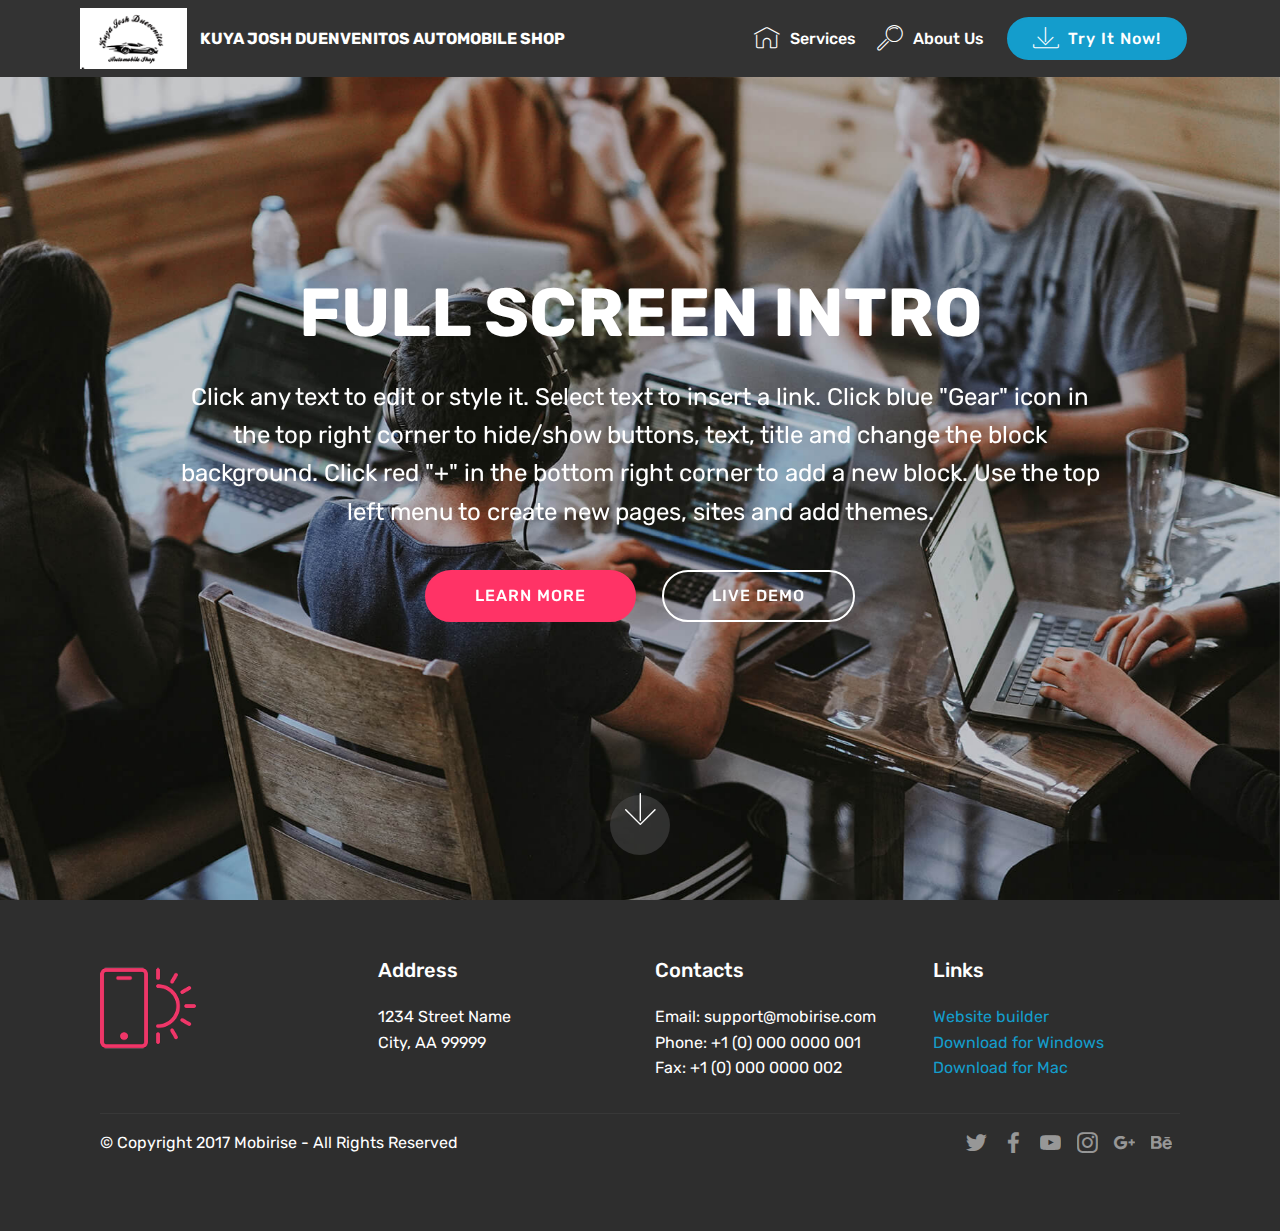
<file: index.html>
<!DOCTYPE html>
<html  >
<head>
  <!-- Site made with Mobirise Website Builder v4.10.8, https://mobirise.com -->
  <meta charset="UTF-8">
  <meta http-equiv="X-UA-Compatible" content="IE=edge">
  <meta name="generator" content="Mobirise v4.10.8, mobirise.com">
  <meta name="viewport" content="width=device-width, initial-scale=1, minimum-scale=1">
  <link rel="shortcut icon" href="assets/images/jos-122x69.png" type="image/x-icon">
  <meta name="description" content="">
  
  <title>Home</title>
  <link rel="stylesheet" href="assets/web/assets/mobirise-icons/mobirise-icons.css">
  <link rel="stylesheet" href="assets/tether/tether.min.css">
  <link rel="stylesheet" href="assets/bootstrap/css/bootstrap.min.css">
  <link rel="stylesheet" href="assets/bootstrap/css/bootstrap-grid.min.css">
  <link rel="stylesheet" href="assets/bootstrap/css/bootstrap-reboot.min.css">
  <link rel="stylesheet" href="assets/socicon/css/styles.css">
  <link rel="stylesheet" href="assets/dropdown/css/style.css">
  <link rel="stylesheet" href="assets/theme/css/style.css">
  <link rel="stylesheet" href="assets/mobirise/css/mbr-additional.css" type="text/css">
  
  
  
</head>
<body>
  <section class="menu cid-qTkzRZLJNu" once="menu" id="menu1-0">

    

    <nav class="navbar navbar-expand beta-menu navbar-dropdown align-items-center navbar-fixed-top navbar-toggleable-sm">
        <button class="navbar-toggler navbar-toggler-right" type="button" data-toggle="collapse" data-target="#navbarSupportedContent" aria-controls="navbarSupportedContent" aria-expanded="false" aria-label="Toggle navigation">
            <div class="hamburger">
                <span></span>
                <span></span>
                <span></span>
                <span></span>
            </div>
        </button>
        <div class="menu-logo">
            <div class="navbar-brand">
                <span class="navbar-logo">
                    <a href="https://mobirise.com">
                         <img src="assets/images/jos-122x69.png" alt="Mobirise" title="" style="height: 3.8rem;">
                    </a>
                </span>
                <span class="navbar-caption-wrap"><a class="navbar-caption text-white display-4" href="https://mobirise.com">KUYA JOSH DUENVENITOS AUTOMOBILE SHOP</a></span>
            </div>
        </div>
        <div class="collapse navbar-collapse" id="navbarSupportedContent">
            <ul class="navbar-nav nav-dropdown" data-app-modern-menu="true">
                <li class="nav-item">
                    <a class="nav-link link text-white display-4" href="https://mobirise.com">
                        <span class="mbri-home mbr-iconfont mbr-iconfont-btn"></span>
                        Services
                    </a>
                </li>
                <li class="nav-item">
                    <a class="nav-link link text-white display-4" href="https://mobirise.com">
                        <span class="mbri-search mbr-iconfont mbr-iconfont-btn"></span>
                        About Us
                    </a>
                </li>
            </ul>
            <div class="navbar-buttons mbr-section-btn">
                <a class="btn btn-sm btn-primary display-4" href="https://mobirise.com">
                    <span class="mbri-save mbr-iconfont mbr-iconfont-btn "></span>
                    Try It Now!
                </a>
            </div>
        </div>
    </nav>
</section>

<section class="engine"><a href="https://mobirise.info/j">website templates</a></section><section class="cid-qTkA127IK8 mbr-fullscreen mbr-parallax-background" id="header2-1">

    

    

    <div class="container align-center">
        <div class="row justify-content-md-center">
            <div class="mbr-white col-md-10">
                <h1 class="mbr-section-title mbr-bold pb-3 mbr-fonts-style display-1">
                    FULL SCREEN INTRO
                </h1>
                
                <p class="mbr-text pb-3 mbr-fonts-style display-5">
                    Click any text to edit or style it. Select text to insert a link. Click blue "Gear" icon in the top right corner to hide/show buttons, text, title and change the block background. Click red "+" in the bottom right corner to add a new block. Use the top left menu to create new pages, sites and add themes.
                </p>
                <div class="mbr-section-btn">
                    <a class="btn btn-md btn-secondary display-4" href="https://mobirise.com">LEARN MORE</a>
                    <a class="btn btn-md btn-white-outline display-4" href="https://mobirise.com">LIVE DEMO</a>
                </div>
            </div>
        </div>
    </div>
    <div class="mbr-arrow hidden-sm-down" aria-hidden="true">
        <a href="#next">
            <i class="mbri-down mbr-iconfont"></i>
        </a>
    </div>
</section>

<section class="cid-qTkAaeaxX5" id="footer1-2">

    

    

    <div class="container">
        <div class="media-container-row content text-white">
            <div class="col-12 col-md-3">
                <div class="media-wrap">
                    <a href="https://mobirise.com/">
                        <img src="assets/images/logo2.png" alt="Mobirise">
                    </a>
                </div>
            </div>
            <div class="col-12 col-md-3 mbr-fonts-style display-7">
                <h5 class="pb-3">
                    Address
                </h5>
                <p class="mbr-text">
                    1234 Street Name
                    <br>City, AA 99999
                </p>
            </div>
            <div class="col-12 col-md-3 mbr-fonts-style display-7">
                <h5 class="pb-3">
                    Contacts
                </h5>
                <p class="mbr-text">
                    Email: support@mobirise.com
                    <br>Phone: +1 (0) 000 0000 001
                    <br>Fax: +1 (0) 000 0000 002
                </p>
            </div>
            <div class="col-12 col-md-3 mbr-fonts-style display-7">
                <h5 class="pb-3">
                    Links
                </h5>
                <p class="mbr-text">
                    <a class="text-primary" href="https://mobirise.com/">Website builder</a>
                    <br><a class="text-primary" href="https://mobirise.com/mobirise-free-win.zip">Download for Windows</a>
                    <br><a class="text-primary" href="https://mobirise.com/mobirise-free-mac.zip">Download for Mac</a>
                </p>
            </div>
        </div>
        <div class="footer-lower">
            <div class="media-container-row">
                <div class="col-sm-12">
                    <hr>
                </div>
            </div>
            <div class="media-container-row mbr-white">
                <div class="col-sm-6 copyright">
                    <p class="mbr-text mbr-fonts-style display-7">
                        © Copyright 2017 Mobirise - All Rights Reserved
                    </p>
                </div>
                <div class="col-md-6">
                    <div class="social-list align-right">
                        <div class="soc-item">
                            <a href="https://twitter.com/mobirise" target="_blank">
                                <span class="socicon-twitter socicon mbr-iconfont mbr-iconfont-social"></span>
                            </a>
                        </div>
                        <div class="soc-item">
                            <a href="https://www.facebook.com/pages/Mobirise/1616226671953247" target="_blank">
                                <span class="socicon-facebook socicon mbr-iconfont mbr-iconfont-social"></span>
                            </a>
                        </div>
                        <div class="soc-item">
                            <a href="https://www.youtube.com/c/mobirise" target="_blank">
                                <span class="socicon-youtube socicon mbr-iconfont mbr-iconfont-social"></span>
                            </a>
                        </div>
                        <div class="soc-item">
                            <a href="https://instagram.com/mobirise" target="_blank">
                                <span class="socicon-instagram socicon mbr-iconfont mbr-iconfont-social"></span>
                            </a>
                        </div>
                        <div class="soc-item">
                            <a href="https://plus.google.com/u/0/+Mobirise" target="_blank">
                                <span class="socicon-googleplus socicon mbr-iconfont mbr-iconfont-social"></span>
                            </a>
                        </div>
                        <div class="soc-item">
                            <a href="https://www.behance.net/Mobirise" target="_blank">
                                <span class="socicon-behance socicon mbr-iconfont mbr-iconfont-social"></span>
                            </a>
                        </div>
                    </div>
                </div>
            </div>
        </div>
    </div>
</section>


  <script src="assets/web/assets/jquery/jquery.min.js"></script>
  <script src="assets/popper/popper.min.js"></script>
  <script src="assets/tether/tether.min.js"></script>
  <script src="assets/bootstrap/js/bootstrap.min.js"></script>
  <script src="assets/dropdown/js/nav-dropdown.js"></script>
  <script src="assets/dropdown/js/navbar-dropdown.js"></script>
  <script src="assets/touchswipe/jquery.touch-swipe.min.js"></script>
  <script src="assets/parallax/jarallax.min.js"></script>
  <script src="assets/smoothscroll/smooth-scroll.js"></script>
  <script src="assets/theme/js/script.js"></script>
  
  
</body>
</html>
</file>
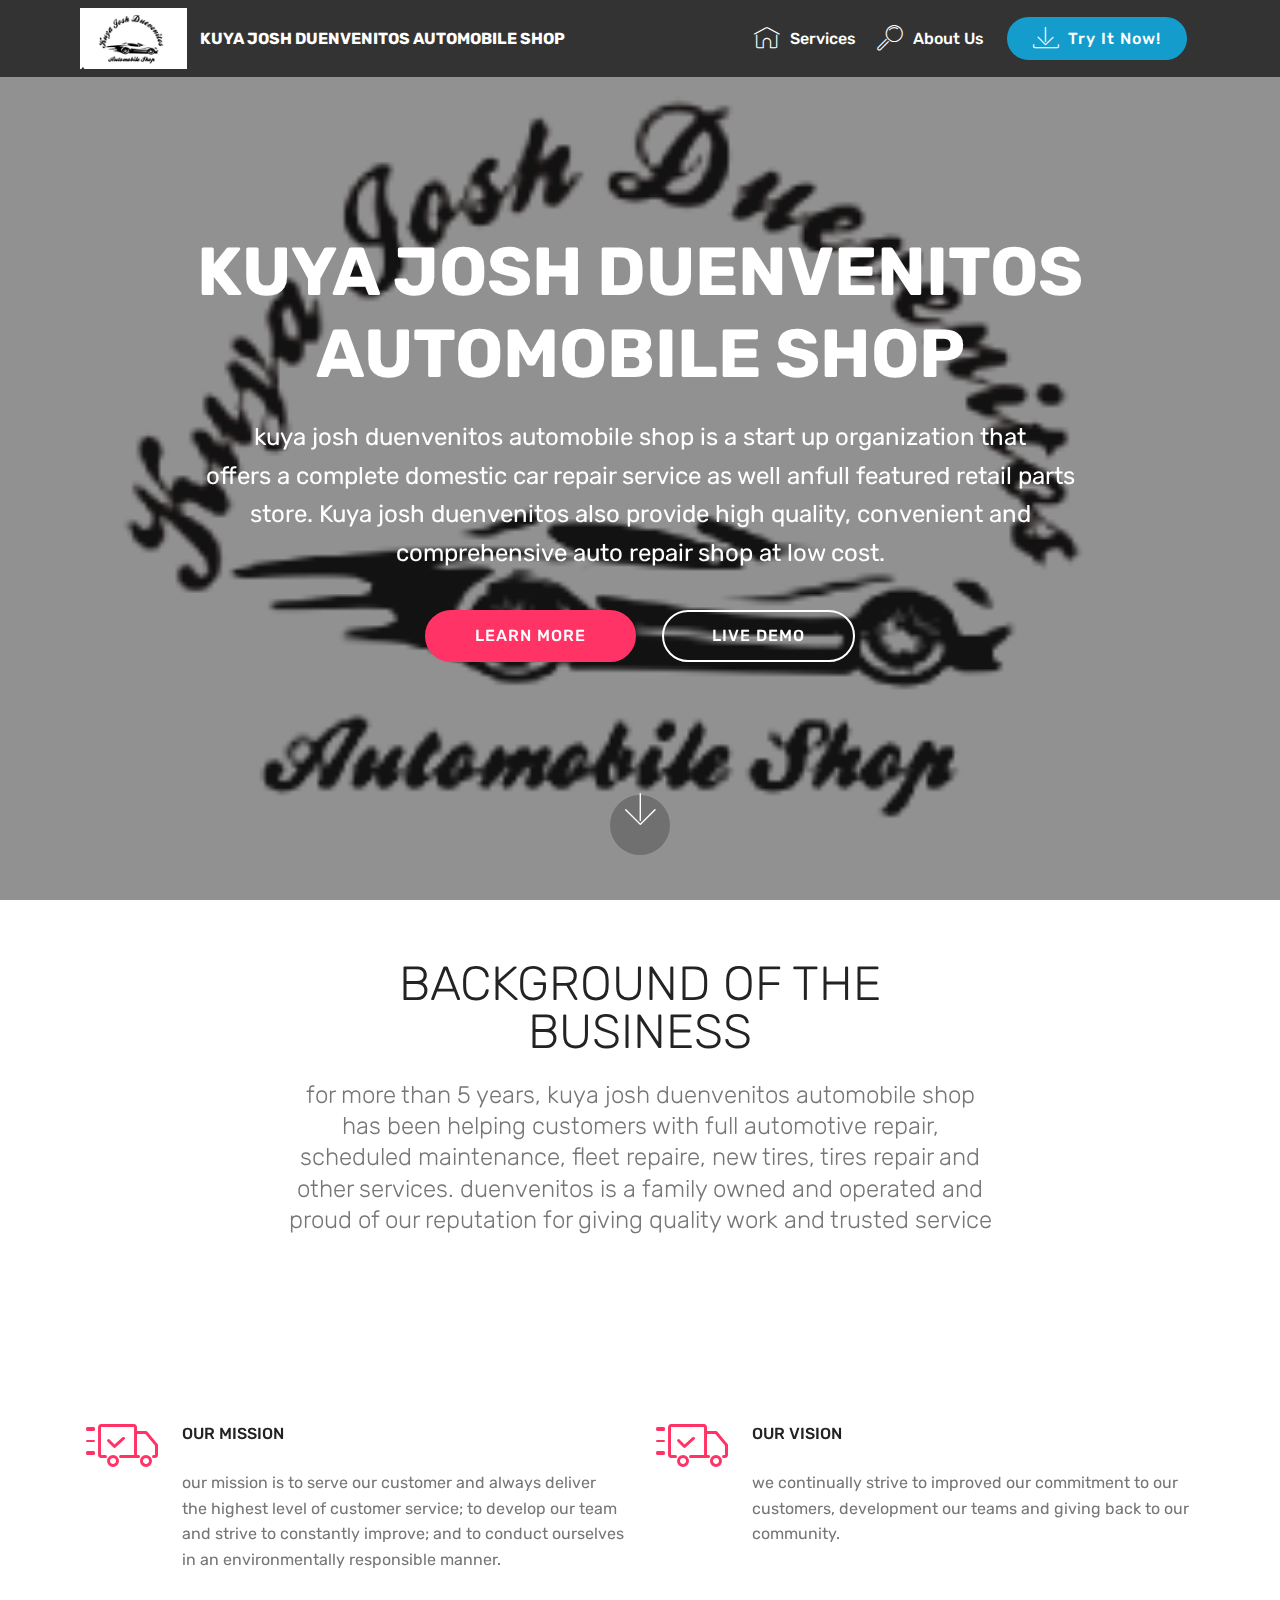
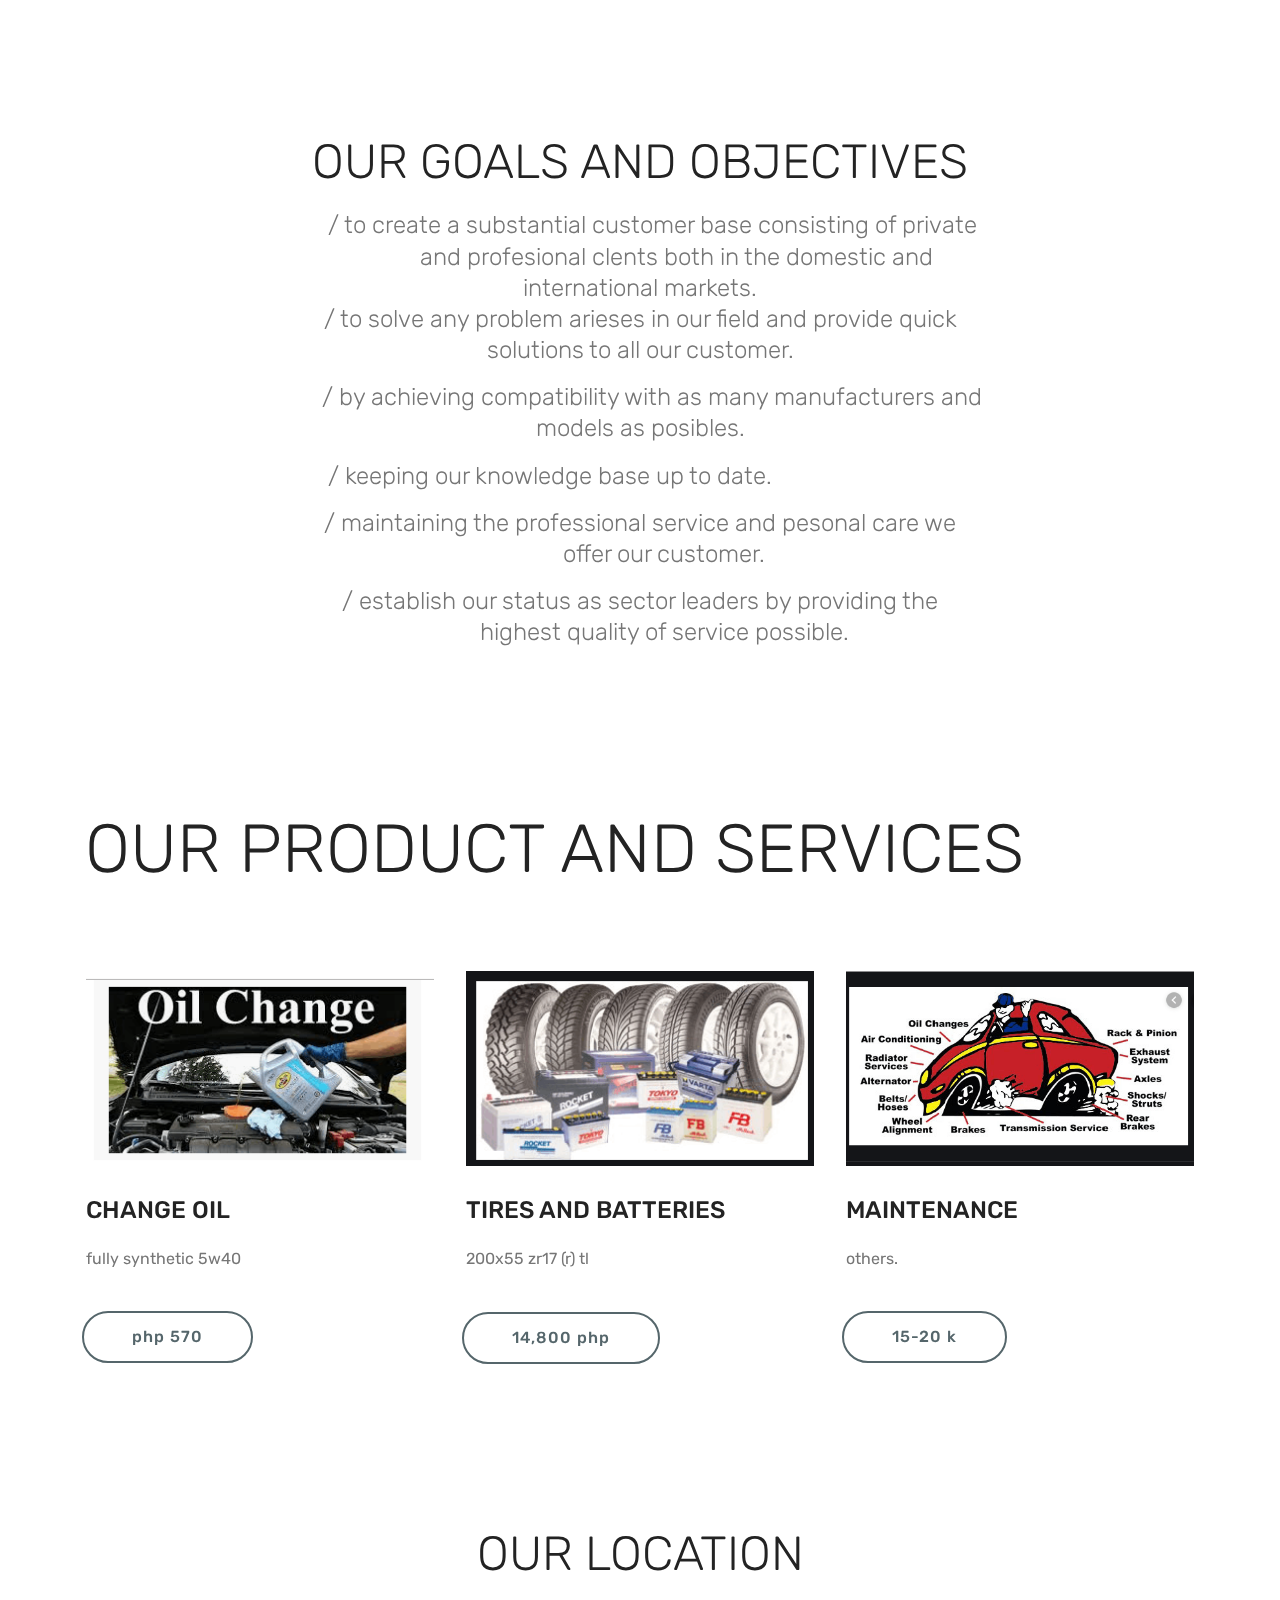
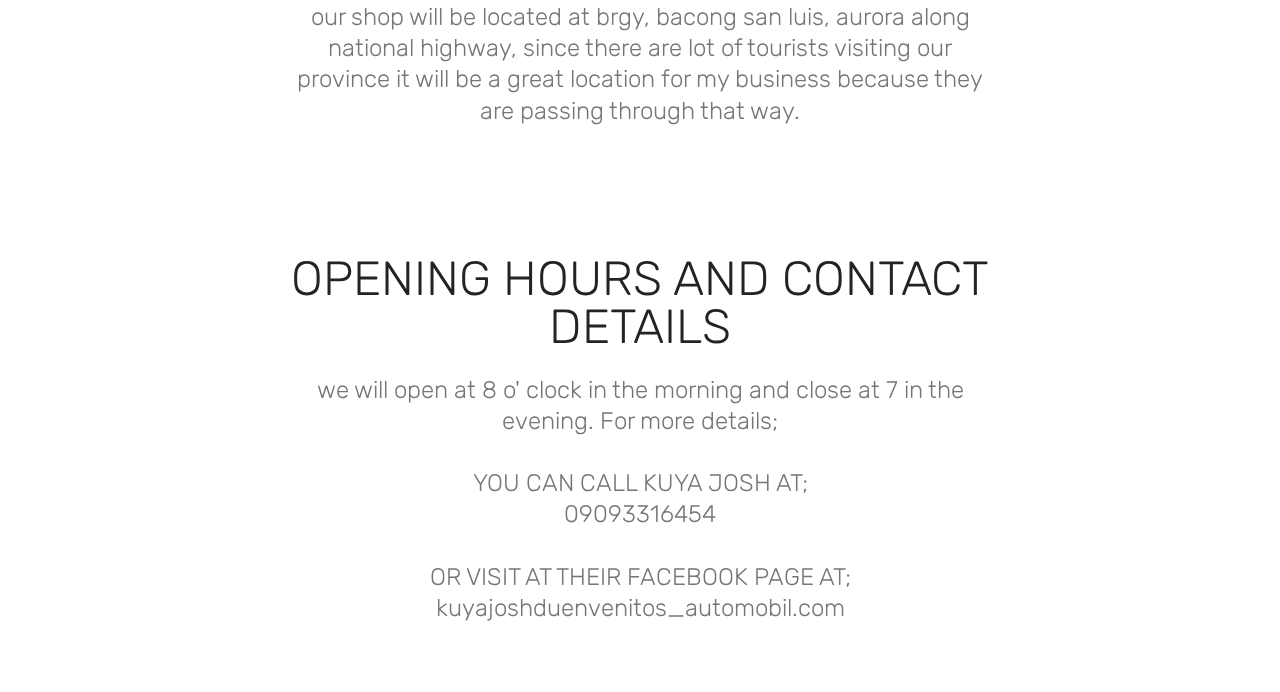
<file: page1.html>
<!DOCTYPE html>
<html  >
<head>
  <!-- Site made with Mobirise Website Builder v4.10.8, https://mobirise.com -->
  <meta charset="UTF-8">
  <meta http-equiv="X-UA-Compatible" content="IE=edge">
  <meta name="generator" content="Mobirise v4.10.8, mobirise.com">
  <meta name="viewport" content="width=device-width, initial-scale=1, minimum-scale=1">
  <link rel="shortcut icon" href="assets/images/jos-122x69.png" type="image/x-icon">
  <meta name="description" content="Website Creator Description">
  
  <title>Kuya Josh Duenvenitos Automoble Shop</title>
  <link rel="stylesheet" href="assets/web/assets/mobirise-icons/mobirise-icons.css">
  <link rel="stylesheet" href="assets/tether/tether.min.css">
  <link rel="stylesheet" href="assets/bootstrap/css/bootstrap.min.css">
  <link rel="stylesheet" href="assets/bootstrap/css/bootstrap-grid.min.css">
  <link rel="stylesheet" href="assets/bootstrap/css/bootstrap-reboot.min.css">
  <link rel="stylesheet" href="assets/dropdown/css/style.css">
  <link rel="stylesheet" href="assets/theme/css/style.css">
  <link rel="stylesheet" href="assets/mobirise/css/mbr-additional.css" type="text/css">
  
  
  
</head>
<body>
  <section class="menu cid-qTkzRZLJNu" once="menu" id="menu1-3">

    

    <nav class="navbar navbar-expand beta-menu navbar-dropdown align-items-center navbar-fixed-top navbar-toggleable-sm">
        <button class="navbar-toggler navbar-toggler-right" type="button" data-toggle="collapse" data-target="#navbarSupportedContent" aria-controls="navbarSupportedContent" aria-expanded="false" aria-label="Toggle navigation">
            <div class="hamburger">
                <span></span>
                <span></span>
                <span></span>
                <span></span>
            </div>
        </button>
        <div class="menu-logo">
            <div class="navbar-brand">
                <span class="navbar-logo">
                    <a href="https://mobirise.com">
                         <img src="assets/images/jos-122x69.png" alt="Mobirise" title="" style="height: 3.8rem;">
                    </a>
                </span>
                <span class="navbar-caption-wrap"><a class="navbar-caption text-white display-4" href="https://mobirise.com">KUYA JOSH DUENVENITOS AUTOMOBILE SHOP</a></span>
            </div>
        </div>
        <div class="collapse navbar-collapse" id="navbarSupportedContent">
            <ul class="navbar-nav nav-dropdown" data-app-modern-menu="true">
                <li class="nav-item">
                    <a class="nav-link link text-white display-4" href="https://mobirise.com">
                        <span class="mbri-home mbr-iconfont mbr-iconfont-btn"></span>
                        Services
                    </a>
                </li>
                <li class="nav-item">
                    <a class="nav-link link text-white display-4" href="https://mobirise.com">
                        <span class="mbri-search mbr-iconfont mbr-iconfont-btn"></span>
                        About Us
                    </a>
                </li>
            </ul>
            <div class="navbar-buttons mbr-section-btn">
                <a class="btn btn-sm btn-primary display-4" href="https://mobirise.com">
                    <span class="mbri-save mbr-iconfont mbr-iconfont-btn "></span>
                    Try It Now!
                </a>
            </div>
        </div>
    </nav>
</section>

<section class="engine"><a href="https://mobirise.info/l">free web templates</a></section><section class="cid-rBcIMv81yq mbr-fullscreen mbr-parallax-background" id="header2-6">

    

    <div class="mbr-overlay" style="opacity: 0.5; background-color: rgb(35, 35, 35);"></div>

    <div class="container align-center">
        <div class="row justify-content-md-center">
            <div class="mbr-white col-md-10">
                <h1 class="mbr-section-title mbr-bold pb-3 mbr-fonts-style display-1">KUYA JOSH DUENVENITOS AUTOMOBILE SHOP</h1>
                
                <p class="mbr-text pb-3 mbr-fonts-style display-5">kuya josh duenvenitos automobile shop is a start up organization that<br>offers a complete domestic car repair service as well anfull featured retail parts store. Kuya josh duenvenitos also provide high quality, convenient and comprehensive auto repair shop at low cost.<br></p>
                <div class="mbr-section-btn">
                    <a class="btn btn-md btn-secondary display-4" href="https://mobirise.co">LEARN MORE</a>
                    <a class="btn btn-md btn-white-outline display-4" href="https://mobirise.co">LIVE DEMO</a>
                </div>
            </div>
        </div>
    </div>
    <div class="mbr-arrow hidden-sm-down" aria-hidden="true">
        <a href="#next">
            <i class="mbri-down mbr-iconfont"></i>
        </a>
    </div>
</section>

<section class="mbr-section content4 cid-rBcMoDufxc" id="content4-9">

    

    <div class="container">
        <div class="media-container-row">
            <div class="title col-12 col-md-8">
                <h2 class="align-center pb-3 mbr-fonts-style display-2">BACKGROUND OF THE BUSINESS</h2>
                <h3 class="mbr-section-subtitle align-center mbr-light mbr-fonts-style display-5">for more than 5 years, kuya josh duenvenitos automobile shop has been helping customers with full automotive repair, scheduled maintenance, fleet repaire, new tires, tires repair and other services. duenvenitos is a family owned and operated and proud of our reputation for giving quality work and trusted service</h3>
                
            </div>
        </div>
    </div>
</section>

<section class="features9 cid-rBcPrlWNMI" id="features9-b">

    

    
    <div class="container">
        <div class="row justify-content-center">
            <div class="card p-3 col-12 col-md-6">
                <div class="media-container-row">
                    <div class="card-img pr-2">
                        <span class="mbr-iconfont mbri-delivery"></span>
                    </div>
                    <div class="card-box">
                        <h4 class="card-title py-3 mbr-fonts-style display-7">OUR MISSION</h4>
                        <p class="mbr-text mbr-fonts-style display-7">our mission is to serve our customer and always deliver the highest level of customer service; to develop our team and strive to constantly improve; and to conduct ourselves in an environmentally responsible manner.</p>
                    </div>
                </div>
            </div>

            <div class="card p-3 col-12 col-md-6">
                <div class="media-container-row">
                    <div class="card-img pr-2">
                        <span class="mbr-iconfont mbri-delivery"></span>
                    </div>
                    <div class="card-box">
                        <h4 class="card-title py-3 mbr-fonts-style display-7">OUR VISION</h4>
                        <p class="mbr-text mbr-fonts-style display-7">we continually strive to improved our commitment to our customers, development our teams and giving back to our community.</p>
                    </div>
                </div>
            </div>

            

            
        </div>
    </div>
</section>

<section class="mbr-section content4 cid-rBcVnCSUj3" id="content4-g">

    

    <div class="container">
        <div class="media-container-row">
            <div class="title col-12 col-md-8">
                <h2 class="align-center pb-3 mbr-fonts-style display-2">
                    OUR GOALS AND OBJECTIVES</h2>
                <h3 class="mbr-section-subtitle align-center mbr-light mbr-fonts-style display-5"><p>&nbsp;&nbsp;&nbsp;&nbsp;/ to create a substantial customer base consisting of private &nbsp;&nbsp;&nbsp;&nbsp;&nbsp;&nbsp;&nbsp;&nbsp;&nbsp;&nbsp;&nbsp;&nbsp;and profesional clents both in the domestic and international markets.<br>/ to solve any problem arieses in our field and provide quick solutions to all our customer.</p><p>&nbsp;&nbsp;&nbsp;&nbsp;/ by achieving compatibility with as many manufacturers and models as posibles.</p><p>&nbsp;&nbsp;<span style="font-size: 1.5rem;">/ keeping our knowledge base up to date.</span>&nbsp; &nbsp; &nbsp; &nbsp; &nbsp; &nbsp; &nbsp; &nbsp; &nbsp; &nbsp; &nbsp; &nbsp; &nbsp; &nbsp; &nbsp; &nbsp;&nbsp;</p><p><span style="font-size: 1.5rem;">/ maintaining the professional service and pesonal care we &nbsp;&nbsp;&nbsp;&nbsp;&nbsp;&nbsp;&nbsp;&nbsp;offer our customer.</span></p><p><span style="font-size: 1.5rem;">/ establish our status as sector leaders by providing the </span>&nbsp;&nbsp;&nbsp;&nbsp;&nbsp;&nbsp;&nbsp;&nbsp;&nbsp;&nbsp;&nbsp;&nbsp;<span style="font-size: 1.5rem;">&nbsp;&nbsp;&nbsp;&nbsp;</span><span style="font-size: 1.5rem;">highest quality of service possible.</span><span style="font-size: 1.5rem;">&nbsp; &nbsp; &nbsp; &nbsp;&nbsp;</span></p></h3>
                
            </div>
        </div>
    </div>
</section>

<section class="services1 cid-rBd7XYZHLc" id="services1-p">
    <!---->
    
    <!---->
    <!--Overlay-->
    
    <!--Container-->
    <div class="container">
        <div class="row justify-content-center">
            <!--Titles-->
            <div class="title pb-5 col-12">
                <h2 class="align-left pb-3 mbr-fonts-style display-1">
                    OUR PRODUCT AND SERVICES</h2>
                
            </div>
            <!--Card-1-->
            <div class="card col-12 col-md-6 p-3 col-lg-4">
                <div class="card-wrapper">
                    <div class="card-img">
                        <img src="assets/images/h-351x197.png" alt="Mobirise" title="">
                    </div>
                    <div class="card-box">
                        <h4 class="card-title mbr-fonts-style display-5">
                            CHANGE OIL</h4>
                        <p class="mbr-text mbr-fonts-style display-7">fully synthetic 5w40</p>
                        <!--Btn-->
                        <div class="mbr-section-btn align-left"><a href="https://mobirise.co" class="btn btn-warning-outline display-4">php 570</a></div>
                    </div>
                </div>
            </div>
            <!--Card-2-->
            <div class="card col-12 col-md-6 p-3 col-lg-4">
                <div class="card-wrapper">
                    <div class="card-img">
                        <img src="assets/images/j-343x193.png" alt="Mobirise" title="">
                    </div>
                    <div class="card-box">
                        <h4 class="card-title mbr-fonts-style display-5">
                            TIRES AND BATTERIES</h4>
                        <p class="mbr-text mbr-fonts-style display-7">200x55 zr17 (r) tl</p>
                        <!--Btn-->
                        <div class="mbr-section-btn align-left"><a href="https://mobirise.co" class="btn btn-warning-outline display-4">14,800 php</a></div>
                    </div>
                </div>
            </div>
            <!--Card-3-->
            <div class="card col-12 col-md-6 p-3 col-lg-4 last-child">
                <div class="card-wrapper">
                    <div class="card-img">
                        <img src="assets/images/u-539x302.png" alt="Mobirise" title="">
                    </div>
                    <div class="card-box">
                        <h4 class="card-title mbr-fonts-style display-5">
                            MAINTENANCE</h4>
                        <p class="mbr-text mbr-fonts-style display-7">others.</p>
                        <!--Btn-->
                        <div class="mbr-section-btn align-left"><a href="https://mobirise.co" class="btn btn-warning-outline display-4">15-20 k</a></div>
                    </div>
                </div>
            </div>
            <!--Card-4-->
            
        </div>
    </div>
</section>

<section class="mbr-section content4 cid-rBdax9SMQR" id="content4-q">

    

    <div class="container">
        <div class="media-container-row">
            <div class="title col-12 col-md-8">
                <h2 class="align-center pb-3 mbr-fonts-style display-2">
                    OUR LOCATION</h2>
                <h3 class="mbr-section-subtitle align-center mbr-light mbr-fonts-style display-5">our shop will be located at brgy, bacong san luis, aurora along national highway, since there are lot of tourists visiting our province it will be a great location for my business because they are passing through that way.</h3>
                
            </div>
        </div>
    </div>
</section>

<section class="mbr-section content4 cid-rBdbIVMFmF" id="content4-r">

    

    <div class="container">
        <div class="media-container-row">
            <div class="title col-12 col-md-8">
                <h2 class="align-center pb-3 mbr-fonts-style display-2">OPENING HOURS AND CONTACT DETAILS</h2>
                <h3 class="mbr-section-subtitle align-center mbr-light mbr-fonts-style display-5">we will open at 8 o' clock in the morning and close at 7 in the evening. For more details;<br><br>YOU CAN CALL KUYA JOSH AT;<br>09093316454<br><br>OR VISIT AT THEIR FACEBOOK PAGE AT;<br>kuyajoshduenvenitos_automobil.com</h3>
                
            </div>
        </div>
    </div>
</section>


  <script src="assets/web/assets/jquery/jquery.min.js"></script>
  <script src="assets/popper/popper.min.js"></script>
  <script src="assets/tether/tether.min.js"></script>
  <script src="assets/bootstrap/js/bootstrap.min.js"></script>
  <script src="assets/smoothscroll/smooth-scroll.js"></script>
  <script src="assets/dropdown/js/nav-dropdown.js"></script>
  <script src="assets/dropdown/js/navbar-dropdown.js"></script>
  <script src="assets/touchswipe/jquery.touch-swipe.min.js"></script>
  <script src="assets/parallax/jarallax.min.js"></script>
  <script src="assets/theme/js/script.js"></script>
  
  
</body>
</html>
</file>
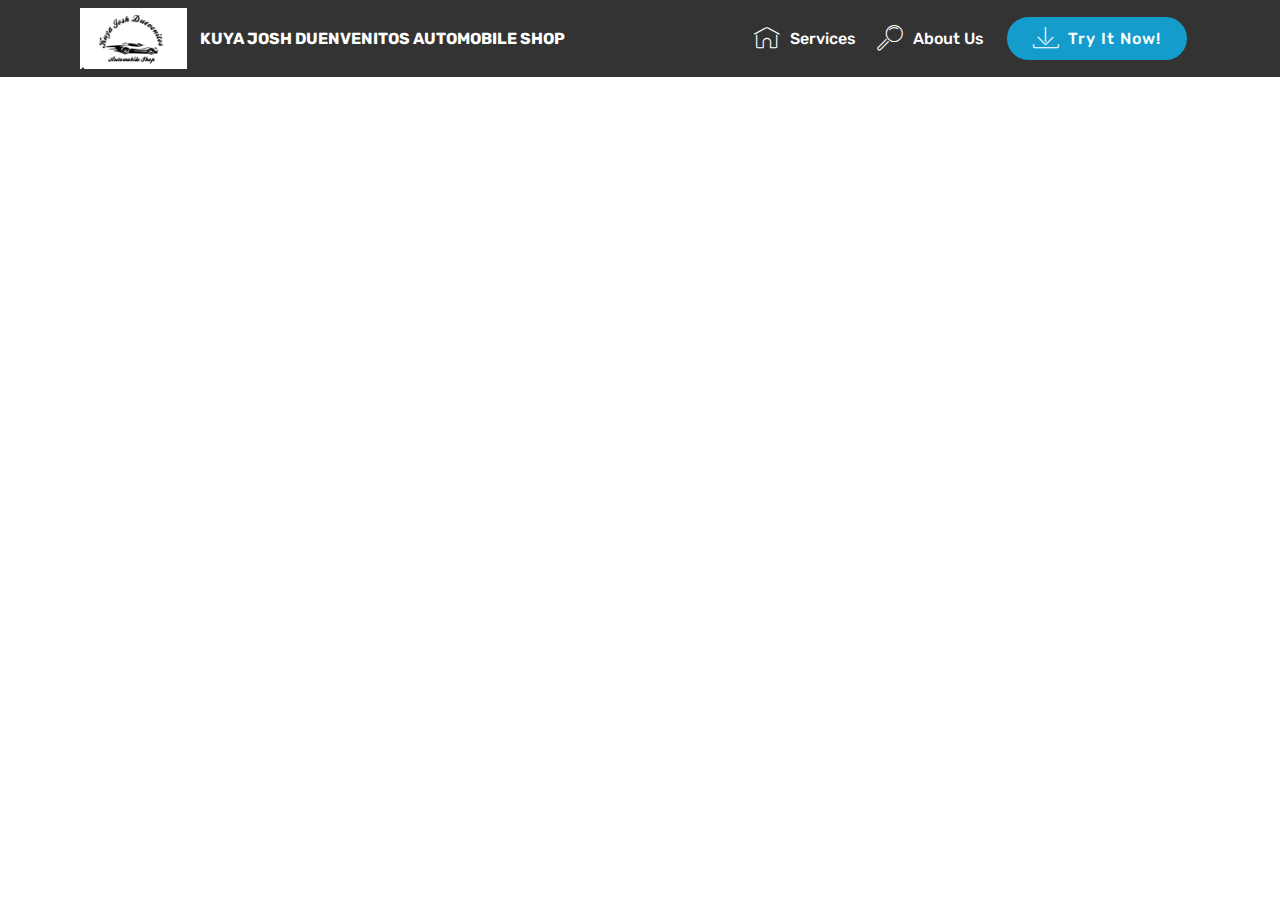
<file: page3.html>
<!DOCTYPE html>
<html  >
<head>
  <!-- Site made with Mobirise Website Builder v4.10.8, https://mobirise.com -->
  <meta charset="UTF-8">
  <meta http-equiv="X-UA-Compatible" content="IE=edge">
  <meta name="generator" content="Mobirise v4.10.8, mobirise.com">
  <meta name="viewport" content="width=device-width, initial-scale=1, minimum-scale=1">
  <link rel="shortcut icon" href="assets/images/jos-122x69.png" type="image/x-icon">
  <meta name="description" content="Site Builder Description">
  
  <title>Page 3</title>
  <link rel="stylesheet" href="assets/web/assets/mobirise-icons/mobirise-icons.css">
  <link rel="stylesheet" href="assets/tether/tether.min.css">
  <link rel="stylesheet" href="assets/bootstrap/css/bootstrap.min.css">
  <link rel="stylesheet" href="assets/bootstrap/css/bootstrap-grid.min.css">
  <link rel="stylesheet" href="assets/bootstrap/css/bootstrap-reboot.min.css">
  <link rel="stylesheet" href="assets/dropdown/css/style.css">
  <link rel="stylesheet" href="assets/theme/css/style.css">
  <link rel="stylesheet" href="assets/mobirise/css/mbr-additional.css" type="text/css">
  
  
  
</head>
<body>
  <section class="menu cid-rBfvCDBWR1" once="menu" id="menu1-v">

    

    <nav class="navbar navbar-expand beta-menu navbar-dropdown align-items-center navbar-fixed-top navbar-toggleable-sm">
        <button class="navbar-toggler navbar-toggler-right" type="button" data-toggle="collapse" data-target="#navbarSupportedContent" aria-controls="navbarSupportedContent" aria-expanded="false" aria-label="Toggle navigation">
            <div class="hamburger">
                <span></span>
                <span></span>
                <span></span>
                <span></span>
            </div>
        </button>
        <div class="menu-logo">
            <div class="navbar-brand">
                <span class="navbar-logo">
                    <a href="https://mobirise.com">
                         <img src="assets/images/jos-122x69.png" alt="Mobirise" title="" style="height: 3.8rem;">
                    </a>
                </span>
                <span class="navbar-caption-wrap"><a class="navbar-caption text-white display-4" href="https://mobirise.com">KUYA JOSH DUENVENITOS AUTOMOBILE SHOP</a></span>
            </div>
        </div>
        <div class="collapse navbar-collapse" id="navbarSupportedContent">
            <ul class="navbar-nav nav-dropdown" data-app-modern-menu="true">
                <li class="nav-item">
                    <a class="nav-link link text-white display-4" href="https://mobirise.com">
                        <span class="mbri-home mbr-iconfont mbr-iconfont-btn"></span>
                        Services
                    </a>
                </li>
                <li class="nav-item">
                    <a class="nav-link link text-white display-4" href="https://mobirise.com">
                        <span class="mbri-search mbr-iconfont mbr-iconfont-btn"></span>
                        About Us
                    </a>
                </li>
            </ul>
            <div class="navbar-buttons mbr-section-btn">
                <a class="btn btn-sm btn-primary display-4" href="https://mobirise.com">
                    <span class="mbri-save mbr-iconfont mbr-iconfont-btn "></span>
                    Try It Now!
                </a>
            </div>
        </div>
    </nav>
</section>


  <section class="engine"><a href="https://mobirise.info/u">bootstrap html templates</a></section><script src="assets/web/assets/jquery/jquery.min.js"></script>
  <script src="assets/popper/popper.min.js"></script>
  <script src="assets/tether/tether.min.js"></script>
  <script src="assets/bootstrap/js/bootstrap.min.js"></script>
  <script src="assets/smoothscroll/smooth-scroll.js"></script>
  <script src="assets/dropdown/js/nav-dropdown.js"></script>
  <script src="assets/dropdown/js/navbar-dropdown.js"></script>
  <script src="assets/touchswipe/jquery.touch-swipe.min.js"></script>
  <script src="assets/theme/js/script.js"></script>
  
  
</body>
</html>
</file>
<file: assets/web/assets/mobirise-icons/mobirise-icons.css>
@font-face {
  font-family: 'MobiriseIcons';
  src:  url('mobirise-icons.eot?spat4u');
  src:  url('mobirise-icons.eot?spat4u#iefix') format('embedded-opentype'),
    url('mobirise-icons.ttf?spat4u') format('truetype'),
    url('mobirise-icons.woff?spat4u') format('woff'),
    url('mobirise-icons.svg?spat4u#MobiriseIcons') format('svg');
  font-weight: normal;
  font-style: normal;
}

[class^="mbri-"], [class*=" mbri-"] {
  /* use !important to prevent issues with browser extensions that change fonts */
  font-family: MobiriseIcons !important;
  speak: none;
  font-style: normal;
  font-weight: normal;
  font-variant: normal;
  text-transform: none;
  line-height: 1;

  /* Better Font Rendering =========== */
  -webkit-font-smoothing: antialiased;
  -moz-osx-font-smoothing: grayscale;
}

.mbri-add-submenu:before {
  content: "\e900";
}
.mbri-alert:before {
  content: "\e901";
}
.mbri-align-center:before {
  content: "\e902";
}
.mbri-align-justify:before {
  content: "\e903";
}
.mbri-align-left:before {
  content: "\e904";
}
.mbri-align-right:before {
  content: "\e905";
}
.mbri-android:before {
  content: "\e906";
}
.mbri-apple:before {
  content: "\e907";
}
.mbri-arrow-down:before {
  content: "\e908";
}
.mbri-arrow-next:before {
  content: "\e909";
}
.mbri-arrow-prev:before {
  content: "\e90a";
}
.mbri-arrow-up:before {
  content: "\e90b";
}
.mbri-bold:before {
  content: "\e90c";
}
.mbri-bookmark:before {
  content: "\e90d";
}
.mbri-bootstrap:before {
  content: "\e90e";
}
.mbri-briefcase:before {
  content: "\e90f";
}
.mbri-browse:before {
  content: "\e910";
}
.mbri-bulleted-list:before {
  content: "\e911";
}
.mbri-calendar:before {
  content: "\e912";
}
.mbri-camera:before {
  content: "\e913";
}
.mbri-cart-add:before {
  content: "\e914";
}
.mbri-cart-full:before {
  content: "\e915";
}
.mbri-cash:before {
  content: "\e916";
}
.mbri-change-style:before {
  content: "\e917";
}
.mbri-chat:before {
  content: "\e918";
}
.mbri-clock:before {
  content: "\e919";
}
.mbri-close:before {
  content: "\e91a";
}
.mbri-cloud:before {
  content: "\e91b";
}
.mbri-code:before {
  content: "\e91c";
}
.mbri-contact-form:before {
  content: "\e91d";
}
.mbri-credit-card:before {
  content: "\e91e";
}
.mbri-cursor-click:before {
  content: "\e91f";
}
.mbri-cust-feedback:before {
  content: "\e920";
}
.mbri-database:before {
  content: "\e921";
}
.mbri-delivery:before {
  content: "\e922";
}
.mbri-desktop:before {
  content: "\e923";
}
.mbri-devices:before {
  content: "\e924";
}
.mbri-down:before {
  content: "\e925";
}
.mbri-download:before {
  content: "\e989";
}
.mbri-drag-n-drop:before {
  content: "\e927";
}
.mbri-drag-n-drop2:before {
  content: "\e928";
}
.mbri-edit:before {
  content: "\e929";
}
.mbri-edit2:before {
  content: "\e92a";
}
.mbri-error:before {
  content: "\e92b";
}
.mbri-extension:before {
  content: "\e92c";
}
.mbri-features:before {
  content: "\e92d";
}
.mbri-file:before {
  content: "\e92e";
}
.mbri-flag:before {
  content: "\e92f";
}
.mbri-folder:before {
  content: "\e930";
}
.mbri-gift:before {
  content: "\e931";
}
.mbri-github:before {
  content: "\e932";
}
.mbri-globe:before {
  content: "\e933";
}
.mbri-globe-2:before {
  content: "\e934";
}
.mbri-growing-chart:before {
  content: "\e935";
}
.mbri-hearth:before {
  content: "\e936";
}
.mbri-help:before {
  content: "\e937";
}
.mbri-home:before {
  content: "\e938";
}
.mbri-hot-cup:before {
  content: "\e939";
}
.mbri-idea:before {
  content: "\e93a";
}
.mbri-image-gallery:before {
  content: "\e93b";
}
.mbri-image-slider:before {
  content: "\e93c";
}
.mbri-info:before {
  content: "\e93d";
}
.mbri-italic:before {
  content: "\e93e";
}
.mbri-key:before {
  content: "\e93f";
}
.mbri-laptop:before {
  content: "\e940";
}
.mbri-layers:before {
  content: "\e941";
}
.mbri-left-right:before {
  content: "\e942";
}
.mbri-left:before {
  content: "\e943";
}
.mbri-letter:before {
  content: "\e944";
}
.mbri-like:before {
  content: "\e945";
}
.mbri-link:before {
  content: "\e946";
}
.mbri-lock:before {
  content: "\e947";
}
.mbri-login:before {
  content: "\e948";
}
.mbri-logout:before {
  content: "\e949";
}
.mbri-magic-stick:before {
  content: "\e94a";
}
.mbri-map-pin:before {
  content: "\e94b";
}
.mbri-menu:before {
  content: "\e94c";
}
.mbri-mobile:before {
  content: "\e94d";
}
.mbri-mobile2:before {
  content: "\e94e";
}
.mbri-mobirise:before {
  content: "\e94f";
}
.mbri-more-horizontal:before {
  content: "\e950";
}
.mbri-more-vertical:before {
  content: "\e951";
}
.mbri-music:before {
  content: "\e952";
}
.mbri-new-file:before {
  content: "\e953";
}
.mbri-numbered-list:before {
  content: "\e954";
}
.mbri-opened-folder:before {
  content: "\e955";
}
.mbri-pages:before {
  content: "\e956";
}
.mbri-paper-plane:before {
  content: "\e957";
}
.mbri-paperclip:before {
  content: "\e958";
}
.mbri-photo:before {
  content: "\e959";
}
.mbri-photos:before {
  content: "\e95a";
}
.mbri-pin:before {
  content: "\e95b";
}
.mbri-play:before {
  content: "\e95c";
}
.mbri-plus:before {
  content: "\e95d";
}
.mbri-preview:before {
  content: "\e95e";
}
.mbri-print:before {
  content: "\e95f";
}
.mbri-protect:before {
  content: "\e960";
}
.mbri-question:before {
  content: "\e961";
}
.mbri-quote-left:before {
  content: "\e962";
}
.mbri-quote-right:before {
  content: "\e963";
}
.mbri-refresh:before {
  content: "\e964";
}
.mbri-responsive:before {
  content: "\e965";
}
.mbri-right:before {
  content: "\e966";
}
.mbri-rocket:before {
  content: "\e967";
}
.mbri-sad-face:before {
  content: "\e968";
}
.mbri-sale:before {
  content: "\e969";
}
.mbri-save:before {
  content: "\e96a";
}
.mbri-search:before {
  content: "\e96b";
}
.mbri-setting:before {
  content: "\e96c";
}
.mbri-setting2:before {
  content: "\e96d";
}
.mbri-setting3:before {
  content: "\e96e";
}
.mbri-share:before {
  content: "\e96f";
}
.mbri-shopping-bag:before {
  content: "\e970";
}
.mbri-shopping-basket:before {
  content: "\e971";
}
.mbri-shopping-cart:before {
  content: "\e972";
}
.mbri-sites:before {
  content: "\e973";
}
.mbri-smile-face:before {
  content: "\e974";
}
.mbri-speed:before {
  content: "\e975";
}
.mbri-star:before {
  content: "\e976";
}
.mbri-success:before {
  content: "\e977";
}
.mbri-sun:before {
  content: "\e978";
}
.mbri-sun2:before {
  content: "\e979";
}
.mbri-tablet:before {
  content: "\e97a";
}
.mbri-tablet-vertical:before {
  content: "\e97b";
}
.mbri-target:before {
  content: "\e97c";
}
.mbri-timer:before {
  content: "\e97d";
}
.mbri-to-ftp:before {
  content: "\e97e";
}
.mbri-to-local-drive:before {
  content: "\e97f";
}
.mbri-touch-swipe:before {
  content: "\e980";
}
.mbri-touch:before {
  content: "\e981";
}
.mbri-trash:before {
  content: "\e982";
}
.mbri-underline:before {
  content: "\e983";
}
.mbri-unlink:before {
  content: "\e984";
}
.mbri-unlock:before {
  content: "\e985";
}
.mbri-up-down:before {
  content: "\e986";
}
.mbri-up:before {
  content: "\e987";
}
.mbri-update:before {
  content: "\e988";
}
.mbri-upload:before {
 content: "\e926"; 
}
.mbri-user:before {
  content: "\e98a";
}
.mbri-user2:before {
  content: "\e98b";
}
.mbri-users:before {
  content: "\e98c";
}
.mbri-video:before {
  content: "\e98d";
}
.mbri-video-play:before {
  content: "\e98e";
}
.mbri-watch:before {
  content: "\e98f";
}
.mbri-website-theme:before {
  content: "\e990";
}
.mbri-wifi:before {
  content: "\e991";
}
.mbri-windows:before {
  content: "\e992";
}
.mbri-zoom-out:before {
  content: "\e993";
}
.mbri-redo:before {
  content: "\e994";
}
.mbri-undo:before {
  content: "\e995";
}
</file>
<file: assets/socicon/css/styles.css>
@charset "UTF-8";

@font-face {
  font-family: "socicon";
  src:url("../fonts/socicon.eot");
  src:url("../fonts/socicon.eot?#iefix") format("embedded-opentype"),
    url("../fonts/socicon.woff") format("woff"),
    url("../fonts/socicon.ttf") format("truetype"),
    url("../fonts/socicon.svg#socicon") format("svg");
  font-weight: normal;
  font-style: normal;

}

[data-icon]:before {
  font-family: "socicon" !important;
  content: attr(data-icon);
  font-style: normal !important;
  font-weight: normal !important;
  font-variant: normal !important;
  text-transform: none !important;
  speak: none;
  line-height: 1;
  -webkit-font-smoothing: antialiased;
  -moz-osx-font-smoothing: grayscale;
}

[class^="socicon-"]:before,
[class*=" socicon-"]:before {
  font-family: "socicon" !important;
  font-style: normal !important;
  font-weight: normal !important;
  font-variant: normal !important;
  text-transform: none !important;
  speak: none;
  line-height: 1;
  -webkit-font-smoothing: antialiased;
  -moz-osx-font-smoothing: grayscale;
}

.socicon-modelmayhem:before {
  content: "\e000";
}
.socicon-mixcloud:before {
  content: "\e001";
}
.socicon-drupal:before {
  content: "\e002";
}
.socicon-swarm:before {
  content: "\e003";
}
.socicon-istock:before {
  content: "\e004";
}
.socicon-yammer:before {
  content: "\e005";
}
.socicon-ello:before {
  content: "\e006";
}
.socicon-stackoverflow:before {
  content: "\e007";
}
.socicon-persona:before {
  content: "\e008";
}
.socicon-triplej:before {
  content: "\e009";
}
.socicon-houzz:before {
  content: "\e00a";
}
.socicon-rss:before {
  content: "\e00b";
}
.socicon-paypal:before {
  content: "\e00c";
}
.socicon-odnoklassniki:before {
  content: "\e00d";
}
.socicon-airbnb:before {
  content: "\e00e";
}
.socicon-periscope:before {
  content: "\e00f";
}
.socicon-outlook:before {
  content: "\e010";
}
.socicon-coderwall:before {
  content: "\e011";
}
.socicon-tripadvisor:before {
  content: "\e012";
}
.socicon-appnet:before {
  content: "\e013";
}
.socicon-goodreads:before {
  content: "\e014";
}
.socicon-tripit:before {
  content: "\e015";
}
.socicon-lanyrd:before {
  content: "\e016";
}
.socicon-slideshare:before {
  content: "\e017";
}
.socicon-buffer:before {
  content: "\e018";
}
.socicon-disqus:before {
  content: "\e019";
}
.socicon-vkontakte:before {
  content: "\e01a";
}
.socicon-whatsapp:before {
  content: "\e01b";
}
.socicon-patreon:before {
  content: "\e01c";
}
.socicon-storehouse:before {
  content: "\e01d";
}
.socicon-pocket:before {
  content: "\e01e";
}
.socicon-mail:before {
  content: "\e01f";
}
.socicon-blogger:before {
  content: "\e020";
}
.socicon-technorati:before {
  content: "\e021";
}
.socicon-reddit:before {
  content: "\e022";
}
.socicon-dribbble:before {
  content: "\e023";
}
.socicon-stumbleupon:before {
  content: "\e024";
}
.socicon-digg:before {
  content: "\e025";
}
.socicon-envato:before {
  content: "\e026";
}
.socicon-behance:before {
  content: "\e027";
}
.socicon-delicious:before {
  content: "\e028";
}
.socicon-deviantart:before {
  content: "\e029";
}
.socicon-forrst:before {
  content: "\e02a";
}
.socicon-play:before {
  content: "\e02b";
}
.socicon-zerply:before {
  content: "\e02c";
}
.socicon-wikipedia:before {
  content: "\e02d";
}
.socicon-apple:before {
  content: "\e02e";
}
.socicon-flattr:before {
  content: "\e02f";
}
.socicon-github:before {
  content: "\e030";
}
.socicon-renren:before {
  content: "\e031";
}
.socicon-friendfeed:before {
  content: "\e032";
}
.socicon-newsvine:before {
  content: "\e033";
}
.socicon-identica:before {
  content: "\e034";
}
.socicon-bebo:before {
  content: "\e035";
}
.socicon-zynga:before {
  content: "\e036";
}
.socicon-steam:before {
  content: "\e037";
}
.socicon-xbox:before {
  content: "\e038";
}
.socicon-windows:before {
  content: "\e039";
}
.socicon-qq:before {
  content: "\e03a";
}
.socicon-douban:before {
  content: "\e03b";
}
.socicon-meetup:before {
  content: "\e03c";
}
.socicon-playstation:before {
  content: "\e03d";
}
.socicon-android:before {
  content: "\e03e";
}
.socicon-snapchat:before {
  content: "\e03f";
}
.socicon-twitter:before {
  content: "\e040";
}
.socicon-facebook:before {
  content: "\e041";
}
.socicon-googleplus:before {
  content: "\e042";
}
.socicon-pinterest:before {
  content: "\e043";
}
.socicon-foursquare:before {
  content: "\e044";
}
.socicon-yahoo:before {
  content: "\e045";
}
.socicon-skype:before {
  content: "\e046";
}
.socicon-yelp:before {
  content: "\e047";
}
.socicon-feedburner:before {
  content: "\e048";
}
.socicon-linkedin:before {
  content: "\e049";
}
.socicon-viadeo:before {
  content: "\e04a";
}
.socicon-xing:before {
  content: "\e04b";
}
.socicon-myspace:before {
  content: "\e04c";
}
.socicon-soundcloud:before {
  content: "\e04d";
}
.socicon-spotify:before {
  content: "\e04e";
}
.socicon-grooveshark:before {
  content: "\e04f";
}
.socicon-lastfm:before {
  content: "\e050";
}
.socicon-youtube:before {
  content: "\e051";
}
.socicon-vimeo:before {
  content: "\e052";
}
.socicon-dailymotion:before {
  content: "\e053";
}
.socicon-vine:before {
  content: "\e054";
}
.socicon-flickr:before {
  content: "\e055";
}
.socicon-500px:before {
  content: "\e056";
}
.socicon-wordpress:before {
  content: "\e058";
}
.socicon-tumblr:before {
  content: "\e059";
}
.socicon-twitch:before {
  content: "\e05a";
}
.socicon-8tracks:before {
  content: "\e05b";
}
.socicon-amazon:before {
  content: "\e05c";
}
.socicon-icq:before {
  content: "\e05d";
}
.socicon-smugmug:before {
  content: "\e05e";
}
.socicon-ravelry:before {
  content: "\e05f";
}
.socicon-weibo:before {
  content: "\e060";
}
.socicon-baidu:before {
  content: "\e061";
}
.socicon-angellist:before {
  content: "\e062";
}
.socicon-ebay:before {
  content: "\e063";
}
.socicon-imdb:before {
  content: "\e064";
}
.socicon-stayfriends:before {
  content: "\e065";
}
.socicon-residentadvisor:before {
  content: "\e066";
}
.socicon-google:before {
  content: "\e067";
}
.socicon-yandex:before {
  content: "\e068";
}
.socicon-sharethis:before {
  content: "\e069";
}
.socicon-bandcamp:before {
  content: "\e06a";
}
.socicon-itunes:before {
  content: "\e06b";
}
.socicon-deezer:before {
  content: "\e06c";
}
.socicon-telegram:before {
  content: "\e06e";
}
.socicon-openid:before {
  content: "\e06f";
}
.socicon-amplement:before {
  content: "\e070";
}
.socicon-viber:before {
  content: "\e071";
}
.socicon-zomato:before {
  content: "\e072";
}
.socicon-draugiem:before {
  content: "\e074";
}
.socicon-endomodo:before {
  content: "\e075";
}
.socicon-filmweb:before {
  content: "\e076";
}
.socicon-stackexchange:before {
  content: "\e077";
}
.socicon-wykop:before {
  content: "\e078";
}
.socicon-teamspeak:before {
  content: "\e079";
}
.socicon-teamviewer:before {
  content: "\e07a";
}
.socicon-ventrilo:before {
  content: "\e07b";
}
.socicon-younow:before {
  content: "\e07c";
}
.socicon-raidcall:before {
  content: "\e07d";
}
.socicon-mumble:before {
  content: "\e07e";
}
.socicon-medium:before {
  content: "\e06d";
}
.socicon-bebee:before {
  content: "\e07f";
}
.socicon-hitbox:before {
  content: "\e080";
}
.socicon-reverbnation:before {
  content: "\e081";
}
.socicon-formulr:before {
  content: "\e082";
}
.socicon-instagram:before {
  content: "\e057";
}
.socicon-battlenet:before {
  content: "\e083";
}
.socicon-chrome:before {
  content: "\e084";
}
.socicon-discord:before {
  content: "\e086";
}
.socicon-issuu:before {
  content: "\e087";
}
.socicon-macos:before {
  content: "\e088";
}
.socicon-firefox:before {
  content: "\e089";
}
.socicon-opera:before {
  content: "\e08d";
}
.socicon-keybase:before {
  content: "\e090";
}
.socicon-alliance:before {
  content: "\e091";
}
.socicon-livejournal:before {
  content: "\e092";
}
.socicon-googlephotos:before {
  content: "\e093";
}
.socicon-horde:before {
  content: "\e094";
}
.socicon-etsy:before {
  content: "\e095";
}
.socicon-zapier:before {
  content: "\e096";
}
.socicon-google-scholar:before {
  content: "\e097";
}
.socicon-researchgate:before {
  content: "\e098";
}
.socicon-wechat:before {
  content: "\e099";
}
.socicon-strava:before {
  content: "\e09a";
}
.socicon-line:before {
  content: "\e09b";
}
.socicon-lyft:before {
  content: "\e09c";
}
.socicon-uber:before {
  content: "\e09d";
}
.socicon-songkick:before {
  content: "\e09e";
}
.socicon-viewbug:before {
  content: "\e09f";
}
.socicon-googlegroups:before {
  content: "\e0a0";
}
.socicon-quora:before {
  content: "\e073";
}
.socicon-diablo:before {
  content: "\e085";
}
.socicon-blizzard:before {
  content: "\e0a1";
}
.socicon-hearthstone:before {
  content: "\e08b";
}
.socicon-heroes:before {
  content: "\e08a";
}
.socicon-overwatch:before {
  content: "\e08c";
}
.socicon-warcraft:before {
  content: "\e08e";
}
.socicon-starcraft:before {
  content: "\e08f";
}
.socicon-beam:before {
  content: "\e0a2";
}
.socicon-curse:before {
  content: "\e0a3";
}
.socicon-player:before {
  content: "\e0a4";
}
.socicon-streamjar:before {
  content: "\e0a5";
}
.socicon-nintendo:before {
  content: "\e0a6";
}
.socicon-hellocoton:before {
  content: "\e0a7";
}
</file>
<file: assets/dropdown/css/style.css>
.navbar-dropdown {
  left: 0;
  padding: 0;
  position: absolute;
  right: 0;
  top: 0;
  transition: all 0.45s ease;
  z-index: 1030;
  background: #282828; }
  .navbar-dropdown .navbar-logo {
    margin-right: 0.8rem;
    transition: margin 0.3s ease-in-out;
    vertical-align: middle; }
    .navbar-dropdown .navbar-logo img {
      height: 3.125rem;
      transition: all 0.3s ease-in-out; }
    .navbar-dropdown .navbar-logo.mbr-iconfont {
      font-size: 3.125rem;
      line-height: 3.125rem; }
  .navbar-dropdown .navbar-caption {
    font-weight: 700;
    white-space: normal;
    vertical-align: -4px;
    line-height: 3.125rem !important; }
    .navbar-dropdown .navbar-caption, .navbar-dropdown .navbar-caption:hover {
      color: inherit;
      text-decoration: none; }
  .navbar-dropdown .mbr-iconfont + .navbar-caption {
    vertical-align: -1px; }
  .navbar-dropdown.navbar-fixed-top {
    position: fixed; }
  .navbar-dropdown .navbar-brand span {
    vertical-align: -4px; }
  .navbar-dropdown.bg-color.transparent {
    background: none; }
  .navbar-dropdown.navbar-short .navbar-brand {
    padding: 0.625rem 0; }
    .navbar-dropdown.navbar-short .navbar-brand span {
      vertical-align: -1px; }
  .navbar-dropdown.navbar-short .navbar-caption {
    line-height: 2.375rem !important;
    vertical-align: -2px; }
  .navbar-dropdown.navbar-short .navbar-logo {
    margin-right: 0.5rem; }
    .navbar-dropdown.navbar-short .navbar-logo img {
      height: 2.375rem; }
    .navbar-dropdown.navbar-short .navbar-logo.mbr-iconfont {
      font-size: 2.375rem;
      line-height: 2.375rem; }
  .navbar-dropdown.navbar-short .mbr-table-cell {
    height: 3.625rem; }
  .navbar-dropdown .navbar-close {
    left: 0.6875rem;
    position: fixed;
    top: 0.75rem;
    z-index: 1000; }
  .navbar-dropdown .hamburger-icon {
    content: "";
    display: inline-block;
    vertical-align: middle;
    width: 16px;
    -webkit-box-shadow: 0 -6px 0 1px #282828,0 0 0 1px #282828,0 6px 0 1px #282828;
    -moz-box-shadow: 0 -6px 0 1px #282828,0 0 0 1px #282828,0 6px 0 1px #282828;
    box-shadow: 0 -6px 0 1px #282828,0 0 0 1px #282828,0 6px 0 1px #282828; }

.dropdown-menu .dropdown-toggle[data-toggle="dropdown-submenu"]::after {
  border-bottom: 0.35em solid transparent;
  border-left: 0.35em solid;
  border-right: 0;
  border-top: 0.35em solid transparent;
  margin-left: 0.3rem; }

.dropdown-menu .dropdown-item:focus {
  outline: 0; }

.nav-dropdown {
  font-size: 0.75rem;
  font-weight: 500;
  height: auto !important; }
  .nav-dropdown .nav-btn {
    padding-left: 1rem; }
  .nav-dropdown .link {
    margin: .667em 1.667em;
    font-weight: 500;
    padding: 0;
    transition: color .2s ease-in-out; }
    .nav-dropdown .link.dropdown-toggle {
      margin-right: 2.583em; }
      .nav-dropdown .link.dropdown-toggle::after {
        margin-left: .25rem;
        border-top: 0.35em solid;
        border-right: 0.35em solid transparent;
        border-left: 0.35em solid transparent;
        border-bottom: 0; }
      .nav-dropdown .link.dropdown-toggle[aria-expanded="true"] {
        margin: 0;
        padding: 0.667em 3.263em  0.667em 1.667em; }
  .nav-dropdown .link::after,
  .nav-dropdown .dropdown-item::after {
    color: inherit; }
  .nav-dropdown .btn {
    font-size: 0.75rem;
    font-weight: 700;
    letter-spacing: 0;
    margin-bottom: 0;
    padding-left: 1.25rem;
    padding-right: 1.25rem; }
  .nav-dropdown .dropdown-menu {
    border-radius: 0;
    border: 0;
    left: 0;
    margin: 0;
    padding-bottom: 1.25rem;
    padding-top: 1.25rem;
    position: relative; }
  .nav-dropdown .dropdown-submenu {
    margin-left: 0.125rem;
    top: 0; }
  .nav-dropdown .dropdown-item {
    font-weight: 500;
    line-height: 2;
    padding: 0.3846em 4.615em 0.3846em 1.5385em;
    position: relative;
    transition: color .2s ease-in-out, background-color .2s ease-in-out; }
    .nav-dropdown .dropdown-item::after {
      margin-top: -0.3077em;
      position: absolute;
      right: 1.1538em;
      top: 50%; }
    .nav-dropdown .dropdown-item:focus, .nav-dropdown .dropdown-item:hover {
      background: none; }

@media (max-width: 767px) {
  .nav-dropdown.navbar-toggleable-sm {
    bottom: 0;
    display: none;
    left: 0;
    overflow-x: hidden;
    position: fixed;
    top: 0;
    transform: translateX(-100%);
    -ms-transform: translateX(-100%);
    -webkit-transform: translateX(-100%);
    width: 18.75rem;
    z-index: 999; } }
.nav-dropdown.navbar-toggleable-xl {
  bottom: 0;
  display: none;
  left: 0;
  overflow-x: hidden;
  position: fixed;
  top: 0;
  transform: translateX(-100%);
  -ms-transform: translateX(-100%);
  -webkit-transform: translateX(-100%);
  width: 18.75rem;
  z-index: 999; }

.nav-dropdown-sm {
  display: block !important;
  overflow-x: hidden;
  overflow: auto;
  padding-top: 3.875rem; }
  .nav-dropdown-sm::after {
    content: "";
    display: block;
    height: 3rem;
    width: 100%; }
  .nav-dropdown-sm.collapse.in ~ .navbar-close {
    display: block !important; }
  .nav-dropdown-sm.collapsing, .nav-dropdown-sm.collapse.in {
    transform: translateX(0);
    -ms-transform: translateX(0);
    -webkit-transform: translateX(0);
    transition: all 0.25s ease-out;
    -webkit-transition: all 0.25s ease-out;
    background: #282828; }
  .nav-dropdown-sm.collapsing[aria-expanded="false"] {
    transform: translateX(-100%);
    -ms-transform: translateX(-100%);
    -webkit-transform: translateX(-100%); }
  .nav-dropdown-sm .nav-item {
    display: block;
    margin-left: 0 !important;
    padding-left: 0; }
  .nav-dropdown-sm .link,
  .nav-dropdown-sm .dropdown-item {
    border-top: 1px dotted rgba(255, 255, 255, 0.1);
    font-size: 0.8125rem;
    line-height: 1.6;
    margin: 0 !important;
    padding: 0.875rem 2.4rem 0.875rem 1.5625rem !important;
    position: relative;
    white-space: normal; }
    .nav-dropdown-sm .link:focus, .nav-dropdown-sm .link:hover,
    .nav-dropdown-sm .dropdown-item:focus,
    .nav-dropdown-sm .dropdown-item:hover {
      background: rgba(0, 0, 0, 0.2) !important;
      color: #c0a375; }
  .nav-dropdown-sm .nav-btn {
    position: relative;
    padding: 1.5625rem 1.5625rem 0 1.5625rem; }
    .nav-dropdown-sm .nav-btn::before {
      border-top: 1px dotted rgba(255, 255, 255, 0.1);
      content: "";
      left: 0;
      position: absolute;
      top: 0;
      width: 100%; }
    .nav-dropdown-sm .nav-btn + .nav-btn {
      padding-top: 0.625rem; }
      .nav-dropdown-sm .nav-btn + .nav-btn::before {
        display: none; }
  .nav-dropdown-sm .btn {
    padding: 0.625rem 0; }
  .nav-dropdown-sm .dropdown-toggle[data-toggle="dropdown-submenu"]::after {
    margin-left: .25rem;
    border-top: 0.35em solid;
    border-right: 0.35em solid transparent;
    border-left: 0.35em solid transparent;
    border-bottom: 0; }
  .nav-dropdown-sm .dropdown-toggle[data-toggle="dropdown-submenu"][aria-expanded="true"]::after {
    border-top: 0;
    border-right: 0.35em solid transparent;
    border-left: 0.35em solid transparent;
    border-bottom: 0.35em solid; }
  .nav-dropdown-sm .dropdown-menu {
    margin: 0;
    padding: 0;
    position: relative;
    top: 0;
    left: 0;
    width: 100%;
    border: 0;
    float: none;
    border-radius: 0;
    background: none; }
  .nav-dropdown-sm .dropdown-submenu {
    left: 100%;
    margin-left: 0.125rem;
    margin-top: -1.25rem;
    top: 0; }

.navbar-toggleable-sm .nav-dropdown .dropdown-menu {
  position: absolute; }

.navbar-toggleable-sm .nav-dropdown .dropdown-submenu {
  left: 100%;
  margin-left: 0.125rem;
  margin-top: -1.25rem;
  top: 0; }

.navbar-toggleable-sm.opened .nav-dropdown .dropdown-menu {
  position: relative; }

.navbar-toggleable-sm.opened .nav-dropdown .dropdown-submenu {
  left: 0;
  margin-left: 00rem;
  margin-top: 0rem;
  top: 0; }

.is-builder .nav-dropdown.collapsing {
  transition: none !important; }

/*# sourceMappingURL=style.css.map */
</file>
<file: assets/theme/css/style.css>
/*!
 * Mobirise v4 theme (https://mobirise.com/)
 * Copyright 2017 Mobirise
 */
section {
  background-color: #eeeeee;
}

section,
.container,
.container-fluid {
  position: relative;
  word-wrap: break-word;
}

a.mbr-iconfont:hover {
  text-decoration: none;
}

.article .lead p, .article .lead ul, .article .lead ol, .article .lead pre, .article .lead blockquote {
  margin-bottom: 0;
}

a {
  font-style: normal;
  font-weight: 400;
  cursor: pointer;
}

a, a:hover {
  text-decoration: none;
}

figure {
  margin-bottom: 0;
}

body {
  color: #232323;
}

h1, h2, h3, h4, h5, h6,
.h1, .h2, .h3, .h4, .h5, .h6,
.display-1, .display-2, .display-3, .display-4 {
  line-height: 1;
  word-break: break-word;
  word-wrap: break-word;
}

b, strong {
  font-weight: bold;
}

blockquote {
  padding: 10px 0 10px 20px;
  position: relative;
  border-left: 2px solid;
  border-color: #ff3366;
}

input:-webkit-autofill, input:-webkit-autofill:hover, input:-webkit-autofill:focus, input:-webkit-autofill:active {
  transition-delay: 9999s;
  transition-property: background-color, color;
}

textarea[type="hidden"] {
  display: none;
}

body {
  position: relative;
}

section {
  background-position: 50% 50%;
  background-repeat: no-repeat;
  background-size: cover;
}

section .mbr-background-video,
section .mbr-background-video-preview {
  position: absolute;
  bottom: 0;
  left: 0;
  right: 0;
  top: 0;
}

.hidden {
  visibility: hidden;
}

.mbr-z-index20 {
  z-index: 20;
}

/*! Base colors */
.mbr-white {
  color: #ffffff;
}

.mbr-black {
  color: #000000;
}

.mbr-bg-white {
  background-color: #ffffff;
}

.mbr-bg-black {
  background-color: #000000;
}

/*! Text-aligns */
.align-left {
  text-align: left;
}

.align-center {
  text-align: center;
}

.align-right {
  text-align: right;
}

@media (max-width: 767px) {
  .align-left, .align-center, .align-right, .mbr-section-btn, .mbr-section-title {
    text-align: center;
  }
}

/*! Font-weight  */
.mbr-light {
  font-weight: 300;
}

.mbr-regular {
  font-weight: 400;
}

.mbr-semibold {
  font-weight: 500;
}

.mbr-bold {
  font-weight: 700;
}

/*! Media  */
.media-size-item {
  -webkit-flex: 1 1 auto;
  -moz-flex: 1 1 auto;
  -ms-flex: 1 1 auto;
  -o-flex: 1 1 auto;
  flex: 1 1 auto;
}

.media-content {
  -webkit-flex-basis: 100%;
  flex-basis: 100%;
}

.media-container-row {
  display: -ms-flexbox;
  display: -webkit-flex;
  display: flex;
  -webkit-flex-direction: row;
  -ms-flex-direction: row;
  flex-direction: row;
  -webkit-flex-wrap: wrap;
  -ms-flex-wrap: wrap;
  flex-wrap: wrap;
  -webkit-justify-content: center;
  -ms-flex-pack: center;
  justify-content: center;
  -webkit-align-content: center;
  -ms-flex-line-pack: center;
  align-content: center;
  -webkit-align-items: start;
  -ms-flex-align: start;
  align-items: start;
}

.media-container-row .media-size-item {
  width: 400px;
}

.media-container-column {
  display: -ms-flexbox;
  display: -webkit-flex;
  display: flex;
  -webkit-flex-direction: column;
  -ms-flex-direction: column;
  flex-direction: column;
  -webkit-flex-wrap: wrap;
  -ms-flex-wrap: wrap;
  flex-wrap: wrap;
  -webkit-justify-content: center;
  -ms-flex-pack: center;
  justify-content: center;
  -webkit-align-content: center;
  -ms-flex-line-pack: center;
  align-content: center;
  -webkit-align-items: stretch;
  -ms-flex-align: stretch;
  align-items: stretch;
}

.media-container-column > * {
  width: 100%;
}

@media (min-width: 992px) {
  .media-container-row {
    -webkit-flex-wrap: nowrap;
    -ms-flex-wrap: nowrap;
    flex-wrap: nowrap;
  }
}

figure {
  overflow: hidden;
}

figure[mbr-media-size] {
  transition: width 0.1s;
}

.mbr-figure img, .mbr-figure iframe {
  display: block;
  width: 100%;
}

.card {
  background-color: transparent;
  border: none;
}

.card-box {
  width: 100%;
}

.card-img {
  text-align: center;
  flex-shrink: 0;
  -webkit-flex-shrink: 0;
}

.media {
  max-width: 100%;
  margin: 0 auto;
}

.mbr-figure {
  -ms-flex-item-align: center;
  -ms-grid-row-align: center;
  -webkit-align-self: center;
  align-self: center;
}

.media-container > div {
  max-width: 100%;
}

.mbr-figure img, .card-img img {
  width: 100%;
}

@media (max-width: 991px) {
  .media-size-item {
    width: auto !important;
  }
  .media {
    width: auto;
  }
  .mbr-figure {
    width: 100% !important;
  }
}

/*! Buttons */
.mbr-section-btn {
  margin-left: -.25rem;
  margin-right: -.25rem;
  font-size: 0;
}

nav .mbr-section-btn {
  margin-left: 0rem;
  margin-right: 0rem;
}

/*! Btn icon margin */
.btn .mbr-iconfont, .btn.btn-sm .mbr-iconfont {
  cursor: pointer;
  margin-right: 0.5rem;
}

.btn.btn-md .mbr-iconfont, .btn.btn-md .mbr-iconfont {
  margin-right: 0.8rem;
}

.mbr-regular {
  font-weight: 400;
}

.mbr-semibold {
  font-weight: 500;
}

.mbr-bold {
  font-weight: 700;
}

[type="submit"] {
  -webkit-appearance: none;
}

/*! Full-screen */
.mbr-fullscreen .mbr-overlay {
  min-height: 100vh;
}

.mbr-fullscreen {
  display: flex;
  display: -webkit-flex;
  display: -moz-flex;
  display: -ms-flex;
  display: -o-flex;
  align-items: center;
  -webkit-align-items: center;
  min-height: 100vh;
  padding-top: 3rem;
  padding-bottom: 3rem;
}

/*! Map */
.map {
  height: 25rem;
  position: relative;
}

.map iframe {
  width: 100%;
  height: 100%;
}

/* Form */
.form-asterisk {
  font-family: initial;
  position: absolute;
  top: -2px;
  font-weight: normal;
}

/*! Scroll to top arrow */
.mbr-arrow-up {
  bottom: 25px;
  right: 90px;
  position: fixed;
  text-align: right;
  z-index: 5000;
  color: #ffffff;
  font-size: 32px;
  transform: rotate(180deg);
  -webkit-transform: rotate(180deg);
}

.mbr-arrow-up a {
  background: rgba(0, 0, 0, 0.2);
  border-radius: 3px;
  color: #fff;
  display: inline-block;
  height: 60px;
  width: 60px;
  outline-style: none !important;
  position: relative;
  text-decoration: none;
  transition: all .3s ease-in-out;
  cursor: pointer;
  text-align: center;
}

.mbr-arrow-up a:hover {
  background-color: rgba(0, 0, 0, 0.4);
}

.mbr-arrow-up a i {
  line-height: 60px;
}

.mbr-arrow-up-icon {
  display: block;
  color: #fff;
}

.mbr-arrow-up-icon::before {
  content: "\203a";
  display: inline-block;
  font-family: serif;
  font-size: 32px;
  line-height: 1;
  font-style: normal;
  position: relative;
  top: 6px;
  left: -4px;
  -webkit-transform: rotate(-90deg);
  transform: rotate(-90deg);
}

/*! Arrow Down */
.mbr-arrow {
  position: absolute;
  bottom: 45px;
  left: 50%;
  width: 60px;
  height: 60px;
  cursor: pointer;
  background-color: rgba(80, 80, 80, 0.5);
  border-radius: 50%;
  -webkit-transform: translateX(-50%);
  transform: translateX(-50%);
}

.mbr-arrow > a {
  display: inline-block;
  text-decoration: none;
  outline-style: none;
  -webkit-animation: arrowdown 1.7s ease-in-out infinite;
  animation: arrowdown 1.7s ease-in-out infinite;
}

.mbr-arrow > a > i {
  position: absolute;
  top: -2px;
  left: 15px;
  font-size: 2rem;
}

@keyframes arrowdown {
  0% {
    transform: translateY(0px);
    -webkit-transform: translateY(0px);
  }
  50% {
    transform: translateY(-5px);
    -webkit-transform: translateY(-5px);
  }
  100% {
    transform: translateY(0px);
    -webkit-transform: translateY(0px);
  }
}

@-webkit-keyframes arrowdown {
  0% {
    transform: translateY(0px);
    -webkit-transform: translateY(0px);
  }
  50% {
    transform: translateY(-5px);
    -webkit-transform: translateY(-5px);
  }
  100% {
    transform: translateY(0px);
    -webkit-transform: translateY(0px);
  }
}

@media (max-width: 500px) {
  .mbr-arrow-up {
    left: 50%;
    right: auto;
    transform: translateX(-50%) rotate(180deg);
    -webkit-transform: translateX(-50%) rotate(180deg);
  }
}

/*Gradients animation*/
@keyframes gradient-animation {
  from {
    background-position: 0% 100%;
    animation-timing-function: ease-in-out;
  }
  to {
    background-position: 100% 0%;
    animation-timing-function: ease-in-out;
  }
}

@-webkit-keyframes gradient-animation {
  from {
    background-position: 0% 100%;
    animation-timing-function: ease-in-out;
  }
  to {
    background-position: 100% 0%;
    animation-timing-function: ease-in-out;
  }
}

.bg-gradient {
  background-size: 200% 200%;
  animation: gradient-animation 5s infinite alternate;
  -webkit-animation: gradient-animation 5s infinite alternate;
}

.menu .navbar-brand {
  display: -webkit-flex;
}

.menu .navbar-brand span {
  display: flex;
  display: -webkit-flex;
}

.menu .navbar-brand .navbar-caption-wrap {
  display: -webkit-flex;
}

.menu .navbar-brand .navbar-logo img {
  display: -webkit-flex;
}

@media (min-width: 768px) and (max-width: 1023px) {
  .menu .navbar-toggleable-sm .navbar-nav {
    display: -webkit-box;
    display: -webkit-flex;
    display: -ms-flexbox;
  }
}

@media (max-width: 1023px) {
  .menu .navbar-collapse {
    max-height: 93.5vh;
  }
  .menu .navbar-collapse.show {
    overflow: auto;
  }
}

@media (min-width: 1024px) {
  .menu .navbar-nav.nav-dropdown {
    display: -webkit-flex;
  }
  .menu .navbar-toggleable-sm .navbar-collapse {
    display: -webkit-flex !important;
  }
  .menu .collapsed .navbar-collapse {
    max-height: 93.5vh;
  }
  .menu .collapsed .navbar-collapse.show {
    overflow: auto;
  }
}

@media (max-width: 767px) {
  .menu .navbar-collapse {
    max-height: 80vh;
  }
}

.navbar {
  display: -webkit-flex;
  -webkit-flex-wrap: wrap;
  -webkit-align-items: center;
  -webkit-justify-content: space-between;
}

.navbar-collapse {
  -webkit-flex-basis: 100%;
  -webkit-flex-grow: 1;
  -webkit-align-items: center;
}

.nav-dropdown .link {
  padding: .667em 1.667em !important;
  margin: 0 !important;
}

.nav {
  display: -webkit-flex;
  -webkit-flex-wrap: wrap;
}

.row {
  display: -webkit-flex;
  -webkit-flex-wrap: wrap;
}

.justify-content-center {
  -webkit-justify-content: center;
}

.form-inline {
  display: -webkit-flex;
  -webkit-flex-flow: row wrap;
  -webkit-align-items: center;
}

.card-wrapper {
  -webkit-flex: 1;
}

.carousel-control {
  z-index: 10;
  display: -webkit-flex;
  -webkit-align-items: center;
  -webkit-justify-content: center;
}

.carousel-controls {
  display: -webkit-flex;
}

.media {
  display: -webkit-flex;
}

.form-group:focus {
  outline: none;
}

.jq-selectbox__select {
  padding: 1.07em .5em;
  position: absolute;
  top: 0;
  left: 0;
  width: 100%;
}

.jq-selectbox__dropdown {
  position: absolute;
  top: 100% !important;
  left: 0 !important;
  width: 100% !important;
}

.jq-selectbox__trigger-arrow {
  transform: translateY(-50%);
}

.jq-selectbox li {
  padding: 1.07em .5em;
}

input[type="range"] {
  padding-left: 0 !important;
  padding-right: 0 !important;
}

.modal-dialog, .modal-content {
  height: 100%;
}

.modal-dialog .carousel-inner {
  height: 100%;
  height: -webkit-fill-available;
  height: fill-available;
}

.carousel-item {
  text-align: center;
}

.carousel-item img {
  margin: auto;
}
.engine {
	position: absolute;
	text-indent: -2400px;
	text-align: center;
	padding: 0;
	top: 0;
	left: -2400px;
}
</file>
<file: assets/mobirise/css/mbr-additional.css>
@import url(https://fonts.googleapis.com/css?family=Rubik:300,300i,400,400i,500,500i,700,700i,900,900i);





body {
  font-style: normal;
  line-height: 1.5;
}
.mbr-section-title {
  font-style: normal;
  line-height: 1.2;
}
.mbr-section-subtitle {
  line-height: 1.3;
}
.mbr-text {
  font-style: normal;
  line-height: 1.6;
}
.display-1 {
  font-family: 'Rubik', sans-serif;
  font-size: 4.25rem;
}
.display-1 > .mbr-iconfont {
  font-size: 6.8rem;
}
.display-2 {
  font-family: 'Rubik', sans-serif;
  font-size: 3rem;
}
.display-2 > .mbr-iconfont {
  font-size: 4.8rem;
}
.display-4 {
  font-family: 'Rubik', sans-serif;
  font-size: 1rem;
}
.display-4 > .mbr-iconfont {
  font-size: 1.6rem;
}
.display-5 {
  font-family: 'Rubik', sans-serif;
  font-size: 1.5rem;
}
.display-5 > .mbr-iconfont {
  font-size: 2.4rem;
}
.display-7 {
  font-family: 'Rubik', sans-serif;
  font-size: 1rem;
}
.display-7 > .mbr-iconfont {
  font-size: 1.6rem;
}
/* ---- Fluid typography for mobile devices ---- */
/* 1.4 - font scale ratio ( bootstrap == 1.42857 ) */
/* 100vw - current viewport width */
/* (48 - 20)  48 == 48rem == 768px, 20 == 20rem == 320px(minimal supported viewport) */
/* 0.65 - min scale variable, may vary */
@media (max-width: 768px) {
  .display-1 {
    font-size: 3.4rem;
    font-size: calc( 2.1374999999999997rem + (4.25 - 2.1374999999999997) * ((100vw - 20rem) / (48 - 20)));
    line-height: calc( 1.4 * (2.1374999999999997rem + (4.25 - 2.1374999999999997) * ((100vw - 20rem) / (48 - 20))));
  }
  .display-2 {
    font-size: 2.4rem;
    font-size: calc( 1.7rem + (3 - 1.7) * ((100vw - 20rem) / (48 - 20)));
    line-height: calc( 1.4 * (1.7rem + (3 - 1.7) * ((100vw - 20rem) / (48 - 20))));
  }
  .display-4 {
    font-size: 0.8rem;
    font-size: calc( 1rem + (1 - 1) * ((100vw - 20rem) / (48 - 20)));
    line-height: calc( 1.4 * (1rem + (1 - 1) * ((100vw - 20rem) / (48 - 20))));
  }
  .display-5 {
    font-size: 1.2rem;
    font-size: calc( 1.175rem + (1.5 - 1.175) * ((100vw - 20rem) / (48 - 20)));
    line-height: calc( 1.4 * (1.175rem + (1.5 - 1.175) * ((100vw - 20rem) / (48 - 20))));
  }
}
/* Buttons */
.btn {
  font-weight: 500;
  border-width: 2px;
  font-style: normal;
  letter-spacing: 1px;
  margin: .4rem .8rem;
  white-space: normal;
  -webkit-transition: all 0.3s ease-in-out;
  -moz-transition: all 0.3s ease-in-out;
  transition: all 0.3s ease-in-out;
  display: inline-flex;
  align-items: center;
  justify-content: center;
  word-break: break-word;
  -webkit-align-items: center;
  -webkit-justify-content: center;
  display: -webkit-inline-flex;
  padding: 1rem 3rem;
  border-radius: 3px;
}
.btn-sm {
  font-weight: 500;
  letter-spacing: 1px;
  -webkit-transition: all 0.3s ease-in-out;
  -moz-transition: all 0.3s ease-in-out;
  transition: all 0.3s ease-in-out;
  padding: 0.6rem 1.5rem;
  border-radius: 3px;
}
.btn-md {
  font-weight: 500;
  letter-spacing: 1px;
  margin: .4rem .8rem !important;
  -webkit-transition: all 0.3s ease-in-out;
  -moz-transition: all 0.3s ease-in-out;
  transition: all 0.3s ease-in-out;
  padding: 1rem 3rem;
  border-radius: 3px;
}
.btn-lg {
  font-weight: 500;
  letter-spacing: 1px;
  margin: .4rem .8rem !important;
  -webkit-transition: all 0.3s ease-in-out;
  -moz-transition: all 0.3s ease-in-out;
  transition: all 0.3s ease-in-out;
  padding: 1.2rem 3.2rem;
  border-radius: 3px;
}
.bg-primary {
  background-color: #149dcc !important;
}
.bg-success {
  background-color: #f7ed4a !important;
}
.bg-info {
  background-color: #82786e !important;
}
.bg-warning {
  background-color: #879a9f !important;
}
.bg-danger {
  background-color: #b1a374 !important;
}
.btn-primary,
.btn-primary:active {
  background-color: #149dcc !important;
  border-color: #149dcc !important;
  color: #ffffff !important;
}
.btn-primary:hover,
.btn-primary:focus,
.btn-primary.focus,
.btn-primary.active {
  color: #ffffff !important;
  background-color: #0d6786 !important;
  border-color: #0d6786 !important;
}
.btn-primary.disabled,
.btn-primary:disabled {
  color: #ffffff !important;
  background-color: #0d6786 !important;
  border-color: #0d6786 !important;
}
.btn-secondary,
.btn-secondary:active {
  background-color: #ff3366 !important;
  border-color: #ff3366 !important;
  color: #ffffff !important;
}
.btn-secondary:hover,
.btn-secondary:focus,
.btn-secondary.focus,
.btn-secondary.active {
  color: #ffffff !important;
  background-color: #e50039 !important;
  border-color: #e50039 !important;
}
.btn-secondary.disabled,
.btn-secondary:disabled {
  color: #ffffff !important;
  background-color: #e50039 !important;
  border-color: #e50039 !important;
}
.btn-info,
.btn-info:active {
  background-color: #82786e !important;
  border-color: #82786e !important;
  color: #ffffff !important;
}
.btn-info:hover,
.btn-info:focus,
.btn-info.focus,
.btn-info.active {
  color: #ffffff !important;
  background-color: #59524b !important;
  border-color: #59524b !important;
}
.btn-info.disabled,
.btn-info:disabled {
  color: #ffffff !important;
  background-color: #59524b !important;
  border-color: #59524b !important;
}
.btn-success,
.btn-success:active {
  background-color: #f7ed4a !important;
  border-color: #f7ed4a !important;
  color: #3f3c03 !important;
}
.btn-success:hover,
.btn-success:focus,
.btn-success.focus,
.btn-success.active {
  color: #3f3c03 !important;
  background-color: #eadd0a !important;
  border-color: #eadd0a !important;
}
.btn-success.disabled,
.btn-success:disabled {
  color: #3f3c03 !important;
  background-color: #eadd0a !important;
  border-color: #eadd0a !important;
}
.btn-warning,
.btn-warning:active {
  background-color: #879a9f !important;
  border-color: #879a9f !important;
  color: #ffffff !important;
}
.btn-warning:hover,
.btn-warning:focus,
.btn-warning.focus,
.btn-warning.active {
  color: #ffffff !important;
  background-color: #617479 !important;
  border-color: #617479 !important;
}
.btn-warning.disabled,
.btn-warning:disabled {
  color: #ffffff !important;
  background-color: #617479 !important;
  border-color: #617479 !important;
}
.btn-danger,
.btn-danger:active {
  background-color: #b1a374 !important;
  border-color: #b1a374 !important;
  color: #ffffff !important;
}
.btn-danger:hover,
.btn-danger:focus,
.btn-danger.focus,
.btn-danger.active {
  color: #ffffff !important;
  background-color: #8b7d4e !important;
  border-color: #8b7d4e !important;
}
.btn-danger.disabled,
.btn-danger:disabled {
  color: #ffffff !important;
  background-color: #8b7d4e !important;
  border-color: #8b7d4e !important;
}
.btn-white {
  color: #333333 !important;
}
.btn-white,
.btn-white:active {
  background-color: #ffffff !important;
  border-color: #ffffff !important;
  color: #808080 !important;
}
.btn-white:hover,
.btn-white:focus,
.btn-white.focus,
.btn-white.active {
  color: #808080 !important;
  background-color: #d9d9d9 !important;
  border-color: #d9d9d9 !important;
}
.btn-white.disabled,
.btn-white:disabled {
  color: #808080 !important;
  background-color: #d9d9d9 !important;
  border-color: #d9d9d9 !important;
}
.btn-black,
.btn-black:active {
  background-color: #333333 !important;
  border-color: #333333 !important;
  color: #ffffff !important;
}
.btn-black:hover,
.btn-black:focus,
.btn-black.focus,
.btn-black.active {
  color: #ffffff !important;
  background-color: #0d0d0d !important;
  border-color: #0d0d0d !important;
}
.btn-black.disabled,
.btn-black:disabled {
  color: #ffffff !important;
  background-color: #0d0d0d !important;
  border-color: #0d0d0d !important;
}
.btn-primary-outline,
.btn-primary-outline:active {
  background: none;
  border-color: #0b566f;
  color: #0b566f;
}
.btn-primary-outline:hover,
.btn-primary-outline:focus,
.btn-primary-outline.focus,
.btn-primary-outline.active {
  color: #ffffff;
  background-color: #149dcc;
  border-color: #149dcc;
}
.btn-primary-outline.disabled,
.btn-primary-outline:disabled {
  color: #ffffff !important;
  background-color: #149dcc !important;
  border-color: #149dcc !important;
}
.btn-secondary-outline,
.btn-secondary-outline:active {
  background: none;
  border-color: #cc0033;
  color: #cc0033;
}
.btn-secondary-outline:hover,
.btn-secondary-outline:focus,
.btn-secondary-outline.focus,
.btn-secondary-outline.active {
  color: #ffffff;
  background-color: #ff3366;
  border-color: #ff3366;
}
.btn-secondary-outline.disabled,
.btn-secondary-outline:disabled {
  color: #ffffff !important;
  background-color: #ff3366 !important;
  border-color: #ff3366 !important;
}
.btn-info-outline,
.btn-info-outline:active {
  background: none;
  border-color: #4b453f;
  color: #4b453f;
}
.btn-info-outline:hover,
.btn-info-outline:focus,
.btn-info-outline.focus,
.btn-info-outline.active {
  color: #ffffff;
  background-color: #82786e;
  border-color: #82786e;
}
.btn-info-outline.disabled,
.btn-info-outline:disabled {
  color: #ffffff !important;
  background-color: #82786e !important;
  border-color: #82786e !important;
}
.btn-success-outline,
.btn-success-outline:active {
  background: none;
  border-color: #d2c609;
  color: #d2c609;
}
.btn-success-outline:hover,
.btn-success-outline:focus,
.btn-success-outline.focus,
.btn-success-outline.active {
  color: #3f3c03;
  background-color: #f7ed4a;
  border-color: #f7ed4a;
}
.btn-success-outline.disabled,
.btn-success-outline:disabled {
  color: #3f3c03 !important;
  background-color: #f7ed4a !important;
  border-color: #f7ed4a !important;
}
.btn-warning-outline,
.btn-warning-outline:active {
  background: none;
  border-color: #55666b;
  color: #55666b;
}
.btn-warning-outline:hover,
.btn-warning-outline:focus,
.btn-warning-outline.focus,
.btn-warning-outline.active {
  color: #ffffff;
  background-color: #879a9f;
  border-color: #879a9f;
}
.btn-warning-outline.disabled,
.btn-warning-outline:disabled {
  color: #ffffff !important;
  background-color: #879a9f !important;
  border-color: #879a9f !important;
}
.btn-danger-outline,
.btn-danger-outline:active {
  background: none;
  border-color: #7a6e45;
  color: #7a6e45;
}
.btn-danger-outline:hover,
.btn-danger-outline:focus,
.btn-danger-outline.focus,
.btn-danger-outline.active {
  color: #ffffff;
  background-color: #b1a374;
  border-color: #b1a374;
}
.btn-danger-outline.disabled,
.btn-danger-outline:disabled {
  color: #ffffff !important;
  background-color: #b1a374 !important;
  border-color: #b1a374 !important;
}
.btn-black-outline,
.btn-black-outline:active {
  background: none;
  border-color: #000000;
  color: #000000;
}
.btn-black-outline:hover,
.btn-black-outline:focus,
.btn-black-outline.focus,
.btn-black-outline.active {
  color: #ffffff;
  background-color: #333333;
  border-color: #333333;
}
.btn-black-outline.disabled,
.btn-black-outline:disabled {
  color: #ffffff !important;
  background-color: #333333 !important;
  border-color: #333333 !important;
}
.btn-white-outline,
.btn-white-outline:active,
.btn-white-outline.active {
  background: none;
  border-color: #ffffff;
  color: #ffffff;
}
.btn-white-outline:hover,
.btn-white-outline:focus,
.btn-white-outline.focus {
  color: #333333;
  background-color: #ffffff;
  border-color: #ffffff;
}
.text-primary {
  color: #149dcc !important;
}
.text-secondary {
  color: #ff3366 !important;
}
.text-success {
  color: #f7ed4a !important;
}
.text-info {
  color: #82786e !important;
}
.text-warning {
  color: #879a9f !important;
}
.text-danger {
  color: #b1a374 !important;
}
.text-white {
  color: #ffffff !important;
}
.text-black {
  color: #000000 !important;
}
a.text-primary:hover,
a.text-primary:focus {
  color: #0b566f !important;
}
a.text-secondary:hover,
a.text-secondary:focus {
  color: #cc0033 !important;
}
a.text-success:hover,
a.text-success:focus {
  color: #d2c609 !important;
}
a.text-info:hover,
a.text-info:focus {
  color: #4b453f !important;
}
a.text-warning:hover,
a.text-warning:focus {
  color: #55666b !important;
}
a.text-danger:hover,
a.text-danger:focus {
  color: #7a6e45 !important;
}
a.text-white:hover,
a.text-white:focus {
  color: #b3b3b3 !important;
}
a.text-black:hover,
a.text-black:focus {
  color: #4d4d4d !important;
}
.alert-success {
  background-color: #70c770;
}
.alert-info {
  background-color: #82786e;
}
.alert-warning {
  background-color: #879a9f;
}
.alert-danger {
  background-color: #b1a374;
}
.mbr-section-btn a.btn:not(.btn-form) {
  border-radius: 100px;
}
.mbr-section-btn a.btn:not(.btn-form):hover,
.mbr-section-btn a.btn:not(.btn-form):focus {
  box-shadow: none !important;
}
.mbr-section-btn a.btn:not(.btn-form):hover,
.mbr-section-btn a.btn:not(.btn-form):focus {
  box-shadow: 0 10px 40px 0 rgba(0, 0, 0, 0.2) !important;
  -webkit-box-shadow: 0 10px 40px 0 rgba(0, 0, 0, 0.2) !important;
}
.mbr-gallery-filter li a {
  border-radius: 100px !important;
}
.mbr-gallery-filter li.active .btn {
  background-color: #149dcc;
  border-color: #149dcc;
  color: #ffffff;
}
.mbr-gallery-filter li.active .btn:focus {
  box-shadow: none;
}
.nav-tabs .nav-link {
  border-radius: 100px !important;
}
.btn-form {
  border-radius: 0;
}
.btn-form:hover {
  cursor: pointer;
}
a,
a:hover {
  color: #149dcc;
}
.mbr-plan-header.bg-primary .mbr-plan-subtitle,
.mbr-plan-header.bg-primary .mbr-plan-price-desc {
  color: #b4e6f8;
}
.mbr-plan-header.bg-success .mbr-plan-subtitle,
.mbr-plan-header.bg-success .mbr-plan-price-desc {
  color: #ffffff;
}
.mbr-plan-header.bg-info .mbr-plan-subtitle,
.mbr-plan-header.bg-info .mbr-plan-price-desc {
  color: #beb8b2;
}
.mbr-plan-header.bg-warning .mbr-plan-subtitle,
.mbr-plan-header.bg-warning .mbr-plan-price-desc {
  color: #ced6d8;
}
.mbr-plan-header.bg-danger .mbr-plan-subtitle,
.mbr-plan-header.bg-danger .mbr-plan-price-desc {
  color: #dfd9c6;
}
/* Scroll to top button*/
.scrollToTop_wraper {
  display: none;
}
#scrollToTop a i:before {
  content: '';
  position: absolute;
  height: 40%;
  top: 25%;
  background: #fff;
  width: 2px;
  left: calc(50% - 1px);
}
#scrollToTop a i:after {
  content: '';
  position: absolute;
  display: block;
  border-top: 2px solid #fff;
  border-right: 2px solid #fff;
  width: 40%;
  height: 40%;
  left: 30%;
  bottom: 30%;
  transform: rotate(135deg);
  -webkit-transform: rotate(135deg);
}
/* Others*/
.note-check a[data-value=Rubik] {
  font-style: normal;
}
.mbr-arrow a {
  color: #ffffff;
}
@media (max-width: 767px) {
  .mbr-arrow {
    display: none;
  }
}
.form-control-label {
  position: relative;
  cursor: pointer;
  margin-bottom: .357em;
  padding: 0;
}
.alert {
  color: #ffffff;
  border-radius: 0;
  border: 0;
  font-size: .875rem;
  line-height: 1.5;
  margin-bottom: 1.875rem;
  padding: 1.25rem;
  position: relative;
}
.alert.alert-form::after {
  background-color: inherit;
  bottom: -7px;
  content: "";
  display: block;
  height: 14px;
  left: 50%;
  margin-left: -7px;
  position: absolute;
  transform: rotate(45deg);
  width: 14px;
  -webkit-transform: rotate(45deg);
}
.form-control {
  background-color: #f5f5f5;
  box-shadow: none;
  color: #565656;
  font-family: 'Rubik', sans-serif;
  font-size: 1rem;
  line-height: 1.43;
  min-height: 3.5em;
  padding: 1.07em .5em;
}
.form-control > .mbr-iconfont {
  font-size: 1.6rem;
}
.form-control,
.form-control:focus {
  border: 1px solid #e8e8e8;
}
.form-active .form-control:invalid {
  border-color: red;
}
.mbr-overlay {
  background-color: #000;
  bottom: 0;
  left: 0;
  opacity: .5;
  position: absolute;
  right: 0;
  top: 0;
  z-index: 0;
  pointer-events: none;
}
blockquote {
  font-style: italic;
  padding: 10px 0 10px 20px;
  font-size: 1.09rem;
  position: relative;
  border-color: #149dcc;
  border-width: 3px;
}
ul,
ol,
pre,
blockquote {
  margin-bottom: 2.3125rem;
}
pre {
  background: #f4f4f4;
  padding: 10px 24px;
  white-space: pre-wrap;
}
.inactive {
  -webkit-user-select: none;
  -moz-user-select: none;
  -ms-user-select: none;
  user-select: none;
  pointer-events: none;
  -webkit-user-drag: none;
  user-drag: none;
}
.mbr-section__comments .row {
  justify-content: center;
  -webkit-justify-content: center;
}
/* Forms */
.mbr-form .btn {
  margin: .4rem 0;
}
.mbr-form .input-group-btn a.btn {
  border-radius: 100px !important;
}
.mbr-form .input-group-btn a.btn:hover {
  box-shadow: 0 10px 40px 0 rgba(0, 0, 0, 0.2);
}
.mbr-form .input-group-btn button[type="submit"] {
  border-radius: 100px !important;
  padding: 1rem 3rem;
}
.mbr-form .input-group-btn button[type="submit"]:hover {
  box-shadow: 0 10px 40px 0 rgba(0, 0, 0, 0.2);
}
.form2 .form-control {
  border-top-left-radius: 100px;
  border-bottom-left-radius: 100px;
}
.form2 .input-group-btn a.btn {
  border-top-left-radius: 0 !important;
  border-bottom-left-radius: 0 !important;
}
.form2 .input-group-btn button[type="submit"] {
  border-top-left-radius: 0 !important;
  border-bottom-left-radius: 0 !important;
}
.form3 input[type="email"] {
  border-radius: 100px !important;
}
@media (max-width: 349px) {
  .form2 input[type="email"] {
    border-radius: 100px !important;
  }
  .form2 .input-group-btn a.btn {
    border-radius: 100px !important;
  }
  .form2 .input-group-btn button[type="submit"] {
    border-radius: 100px !important;
  }
}
@media (max-width: 767px) {
  .btn {
    font-size: .75rem !important;
  }
  .btn .mbr-iconfont {
    font-size: 1rem !important;
  }
}
/* Social block */
.btn-social {
  font-size: 20px;
  border-radius: 50%;
  padding: 0;
  width: 44px;
  height: 44px;
  line-height: 44px;
  text-align: center;
  position: relative;
  border: 2px solid #c0a375;
  border-color: #149dcc;
  color: #232323;
  cursor: pointer;
}
.btn-social i {
  top: 0;
  line-height: 44px;
  width: 44px;
}
.btn-social:hover {
  color: #fff;
  background: #149dcc;
}
.btn-social + .btn {
  margin-left: .1rem;
}
/* Footer */
.mbr-footer-content li::before,
.mbr-footer .mbr-contacts li::before {
  background: #149dcc;
}
.mbr-footer-content li a:hover,
.mbr-footer .mbr-contacts li a:hover {
  color: #149dcc;
}
.footer3 input[type="email"],
.footer4 input[type="email"] {
  border-radius: 100px !important;
}
.footer3 .input-group-btn a.btn,
.footer4 .input-group-btn a.btn {
  border-radius: 100px !important;
}
.footer3 .input-group-btn button[type="submit"],
.footer4 .input-group-btn button[type="submit"] {
  border-radius: 100px !important;
}
/* Headers*/
.header13 .form-inline input[type="email"],
.header14 .form-inline input[type="email"] {
  border-radius: 100px;
}
.header13 .form-inline input[type="text"],
.header14 .form-inline input[type="text"] {
  border-radius: 100px;
}
.header13 .form-inline input[type="tel"],
.header14 .form-inline input[type="tel"] {
  border-radius: 100px;
}
.header13 .form-inline a.btn,
.header14 .form-inline a.btn {
  border-radius: 100px;
}
.header13 .form-inline button,
.header14 .form-inline button {
  border-radius: 100px !important;
}
.offset-1 {
  margin-left: 8.33333%;
}
.offset-2 {
  margin-left: 16.66667%;
}
.offset-3 {
  margin-left: 25%;
}
.offset-4 {
  margin-left: 33.33333%;
}
.offset-5 {
  margin-left: 41.66667%;
}
.offset-6 {
  margin-left: 50%;
}
.offset-7 {
  margin-left: 58.33333%;
}
.offset-8 {
  margin-left: 66.66667%;
}
.offset-9 {
  margin-left: 75%;
}
.offset-10 {
  margin-left: 83.33333%;
}
.offset-11 {
  margin-left: 91.66667%;
}
@media (min-width: 576px) {
  .offset-sm-0 {
    margin-left: 0%;
  }
  .offset-sm-1 {
    margin-left: 8.33333%;
  }
  .offset-sm-2 {
    margin-left: 16.66667%;
  }
  .offset-sm-3 {
    margin-left: 25%;
  }
  .offset-sm-4 {
    margin-left: 33.33333%;
  }
  .offset-sm-5 {
    margin-left: 41.66667%;
  }
  .offset-sm-6 {
    margin-left: 50%;
  }
  .offset-sm-7 {
    margin-left: 58.33333%;
  }
  .offset-sm-8 {
    margin-left: 66.66667%;
  }
  .offset-sm-9 {
    margin-left: 75%;
  }
  .offset-sm-10 {
    margin-left: 83.33333%;
  }
  .offset-sm-11 {
    margin-left: 91.66667%;
  }
}
@media (min-width: 768px) {
  .offset-md-0 {
    margin-left: 0%;
  }
  .offset-md-1 {
    margin-left: 8.33333%;
  }
  .offset-md-2 {
    margin-left: 16.66667%;
  }
  .offset-md-3 {
    margin-left: 25%;
  }
  .offset-md-4 {
    margin-left: 33.33333%;
  }
  .offset-md-5 {
    margin-left: 41.66667%;
  }
  .offset-md-6 {
    margin-left: 50%;
  }
  .offset-md-7 {
    margin-left: 58.33333%;
  }
  .offset-md-8 {
    margin-left: 66.66667%;
  }
  .offset-md-9 {
    margin-left: 75%;
  }
  .offset-md-10 {
    margin-left: 83.33333%;
  }
  .offset-md-11 {
    margin-left: 91.66667%;
  }
}
@media (min-width: 992px) {
  .offset-lg-0 {
    margin-left: 0%;
  }
  .offset-lg-1 {
    margin-left: 8.33333%;
  }
  .offset-lg-2 {
    margin-left: 16.66667%;
  }
  .offset-lg-3 {
    margin-left: 25%;
  }
  .offset-lg-4 {
    margin-left: 33.33333%;
  }
  .offset-lg-5 {
    margin-left: 41.66667%;
  }
  .offset-lg-6 {
    margin-left: 50%;
  }
  .offset-lg-7 {
    margin-left: 58.33333%;
  }
  .offset-lg-8 {
    margin-left: 66.66667%;
  }
  .offset-lg-9 {
    margin-left: 75%;
  }
  .offset-lg-10 {
    margin-left: 83.33333%;
  }
  .offset-lg-11 {
    margin-left: 91.66667%;
  }
}
@media (min-width: 1200px) {
  .offset-xl-0 {
    margin-left: 0%;
  }
  .offset-xl-1 {
    margin-left: 8.33333%;
  }
  .offset-xl-2 {
    margin-left: 16.66667%;
  }
  .offset-xl-3 {
    margin-left: 25%;
  }
  .offset-xl-4 {
    margin-left: 33.33333%;
  }
  .offset-xl-5 {
    margin-left: 41.66667%;
  }
  .offset-xl-6 {
    margin-left: 50%;
  }
  .offset-xl-7 {
    margin-left: 58.33333%;
  }
  .offset-xl-8 {
    margin-left: 66.66667%;
  }
  .offset-xl-9 {
    margin-left: 75%;
  }
  .offset-xl-10 {
    margin-left: 83.33333%;
  }
  .offset-xl-11 {
    margin-left: 91.66667%;
  }
}
.navbar-toggler {
  -webkit-align-self: flex-start;
  -ms-flex-item-align: start;
  align-self: flex-start;
  padding: 0.25rem 0.75rem;
  font-size: 1.25rem;
  line-height: 1;
  background: transparent;
  border: 1px solid transparent;
  -webkit-border-radius: 0.25rem;
  border-radius: 0.25rem;
}
.navbar-toggler:focus,
.navbar-toggler:hover {
  text-decoration: none;
}
.navbar-toggler-icon {
  display: inline-block;
  width: 1.5em;
  height: 1.5em;
  vertical-align: middle;
  content: "";
  background: no-repeat center center;
  -webkit-background-size: 100% 100%;
  -o-background-size: 100% 100%;
  background-size: 100% 100%;
}
.navbar-toggler-left {
  position: absolute;
  left: 1rem;
}
.navbar-toggler-right {
  position: absolute;
  right: 1rem;
}
@media (max-width: 575px) {
  .navbar-toggleable .navbar-nav .dropdown-menu {
    position: static;
    float: none;
  }
  .navbar-toggleable > .container {
    padding-right: 0;
    padding-left: 0;
  }
}
@media (min-width: 576px) {
  .navbar-toggleable {
    -webkit-box-orient: horizontal;
    -webkit-box-direction: normal;
    -webkit-flex-direction: row;
    -ms-flex-direction: row;
    flex-direction: row;
    -webkit-flex-wrap: nowrap;
    -ms-flex-wrap: nowrap;
    flex-wrap: nowrap;
    -webkit-box-align: center;
    -webkit-align-items: center;
    -ms-flex-align: center;
    align-items: center;
  }
  .navbar-toggleable .navbar-nav {
    -webkit-box-orient: horizontal;
    -webkit-box-direction: normal;
    -webkit-flex-direction: row;
    -ms-flex-direction: row;
    flex-direction: row;
  }
  .navbar-toggleable .navbar-nav .nav-link {
    padding-right: .5rem;
    padding-left: .5rem;
  }
  .navbar-toggleable > .container {
    display: -webkit-box;
    display: -webkit-flex;
    display: -ms-flexbox;
    display: flex;
    -webkit-flex-wrap: nowrap;
    -ms-flex-wrap: nowrap;
    flex-wrap: nowrap;
    -webkit-box-align: center;
    -webkit-align-items: center;
    -ms-flex-align: center;
    align-items: center;
  }
  .navbar-toggleable .navbar-collapse {
    display: -webkit-box !important;
    display: -webkit-flex !important;
    display: -ms-flexbox !important;
    display: flex !important;
    width: 100%;
  }
  .navbar-toggleable .navbar-toggler {
    display: none;
  }
}
@media (max-width: 767px) {
  .navbar-toggleable-sm .navbar-nav .dropdown-menu {
    position: static;
    float: none;
  }
  .navbar-toggleable-sm > .container {
    padding-right: 0;
    padding-left: 0;
  }
}
@media (min-width: 768px) {
  .navbar-toggleable-sm {
    -webkit-box-orient: horizontal;
    -webkit-box-direction: normal;
    -webkit-flex-direction: row;
    -ms-flex-direction: row;
    flex-direction: row;
    -webkit-flex-wrap: nowrap;
    -ms-flex-wrap: nowrap;
    flex-wrap: nowrap;
    -webkit-box-align: center;
    -webkit-align-items: center;
    -ms-flex-align: center;
    align-items: center;
  }
  .navbar-toggleable-sm .navbar-nav {
    -webkit-box-orient: horizontal;
    -webkit-box-direction: normal;
    -webkit-flex-direction: row;
    -ms-flex-direction: row;
    flex-direction: row;
  }
  .navbar-toggleable-sm .navbar-nav .nav-link {
    padding-right: .5rem;
    padding-left: .5rem;
  }
  .navbar-toggleable-sm > .container {
    display: -webkit-box;
    display: -webkit-flex;
    display: -ms-flexbox;
    display: flex;
    -webkit-flex-wrap: nowrap;
    -ms-flex-wrap: nowrap;
    flex-wrap: nowrap;
    -webkit-box-align: center;
    -webkit-align-items: center;
    -ms-flex-align: center;
    align-items: center;
  }
  .navbar-toggleable-sm .navbar-collapse {
    display: none;
    width: 100%;
  }
  .navbar-toggleable-sm .navbar-toggler {
    display: none;
  }
}
@media (max-width: 1023px) {
  .navbar-toggleable-md .navbar-nav .dropdown-menu {
    position: static;
    float: none;
  }
  .navbar-toggleable-md > .container {
    padding-right: 0;
    padding-left: 0;
  }
}
@media (min-width: 1024px) {
  .navbar-toggleable-md {
    -webkit-box-orient: horizontal;
    -webkit-box-direction: normal;
    -webkit-flex-direction: row;
    -ms-flex-direction: row;
    flex-direction: row;
    -webkit-flex-wrap: nowrap;
    -ms-flex-wrap: nowrap;
    flex-wrap: nowrap;
    -webkit-box-align: center;
    -webkit-align-items: center;
    -ms-flex-align: center;
    align-items: center;
  }
  .navbar-toggleable-md .navbar-nav {
    -webkit-box-orient: horizontal;
    -webkit-box-direction: normal;
    -webkit-flex-direction: row;
    -ms-flex-direction: row;
    flex-direction: row;
  }
  .navbar-toggleable-md .navbar-nav .nav-link {
    padding-right: .5rem;
    padding-left: .5rem;
  }
  .navbar-toggleable-md > .container {
    display: -webkit-box;
    display: -webkit-flex;
    display: -ms-flexbox;
    display: flex;
    -webkit-flex-wrap: nowrap;
    -ms-flex-wrap: nowrap;
    flex-wrap: nowrap;
    -webkit-box-align: center;
    -webkit-align-items: center;
    -ms-flex-align: center;
    align-items: center;
  }
  .navbar-toggleable-md .navbar-collapse {
    display: -webkit-box !important;
    display: -webkit-flex !important;
    display: -ms-flexbox !important;
    display: flex !important;
    width: 100%;
  }
  .navbar-toggleable-md .navbar-toggler {
    display: none;
  }
}
@media (max-width: 1199px) {
  .navbar-toggleable-lg .navbar-nav .dropdown-menu {
    position: static;
    float: none;
  }
  .navbar-toggleable-lg > .container {
    padding-right: 0;
    padding-left: 0;
  }
}
@media (min-width: 1200px) {
  .navbar-toggleable-lg {
    -webkit-box-orient: horizontal;
    -webkit-box-direction: normal;
    -webkit-flex-direction: row;
    -ms-flex-direction: row;
    flex-direction: row;
    -webkit-flex-wrap: nowrap;
    -ms-flex-wrap: nowrap;
    flex-wrap: nowrap;
    -webkit-box-align: center;
    -webkit-align-items: center;
    -ms-flex-align: center;
    align-items: center;
  }
  .navbar-toggleable-lg .navbar-nav {
    -webkit-box-orient: horizontal;
    -webkit-box-direction: normal;
    -webkit-flex-direction: row;
    -ms-flex-direction: row;
    flex-direction: row;
  }
  .navbar-toggleable-lg .navbar-nav .nav-link {
    padding-right: .5rem;
    padding-left: .5rem;
  }
  .navbar-toggleable-lg > .container {
    display: -webkit-box;
    display: -webkit-flex;
    display: -ms-flexbox;
    display: flex;
    -webkit-flex-wrap: nowrap;
    -ms-flex-wrap: nowrap;
    flex-wrap: nowrap;
    -webkit-box-align: center;
    -webkit-align-items: center;
    -ms-flex-align: center;
    align-items: center;
  }
  .navbar-toggleable-lg .navbar-collapse {
    display: -webkit-box !important;
    display: -webkit-flex !important;
    display: -ms-flexbox !important;
    display: flex !important;
    width: 100%;
  }
  .navbar-toggleable-lg .navbar-toggler {
    display: none;
  }
}
.navbar-toggleable-xl {
  -webkit-box-orient: horizontal;
  -webkit-box-direction: normal;
  -webkit-flex-direction: row;
  -ms-flex-direction: row;
  flex-direction: row;
  -webkit-flex-wrap: nowrap;
  -ms-flex-wrap: nowrap;
  flex-wrap: nowrap;
  -webkit-box-align: center;
  -webkit-align-items: center;
  -ms-flex-align: center;
  align-items: center;
}
.navbar-toggleable-xl .navbar-nav .dropdown-menu {
  position: static;
  float: none;
}
.navbar-toggleable-xl > .container {
  padding-right: 0;
  padding-left: 0;
}
.navbar-toggleable-xl .navbar-nav {
  -webkit-box-orient: horizontal;
  -webkit-box-direction: normal;
  -webkit-flex-direction: row;
  -ms-flex-direction: row;
  flex-direction: row;
}
.navbar-toggleable-xl .navbar-nav .nav-link {
  padding-right: .5rem;
  padding-left: .5rem;
}
.navbar-toggleable-xl > .container {
  display: -webkit-box;
  display: -webkit-flex;
  display: -ms-flexbox;
  display: flex;
  -webkit-flex-wrap: nowrap;
  -ms-flex-wrap: nowrap;
  flex-wrap: nowrap;
  -webkit-box-align: center;
  -webkit-align-items: center;
  -ms-flex-align: center;
  align-items: center;
}
.navbar-toggleable-xl .navbar-collapse {
  display: -webkit-box !important;
  display: -webkit-flex !important;
  display: -ms-flexbox !important;
  display: flex !important;
  width: 100%;
}
.navbar-toggleable-xl .navbar-toggler {
  display: none;
}
.card-img {
  width: auto;
}
.menu .navbar.collapsed:not(.beta-menu) {
  flex-direction: column;
  -webkit-flex-direction: column;
}
.carousel-item.active,
.carousel-item-next,
.carousel-item-prev {
  display: -webkit-box;
  display: -webkit-flex;
  display: -ms-flexbox;
  display: flex;
}
.note-air-layout .dropup .dropdown-menu,
.note-air-layout .navbar-fixed-bottom .dropdown .dropdown-menu {
  bottom: initial !important;
}
html,
body {
  height: auto;
  min-height: 100vh;
}
.dropup .dropdown-toggle::after {
  display: none;
}
@media screen and (-ms-high-contrast: active), (-ms-high-contrast: none) {
  .card-wrapper {
    flex: auto!important;
  }
}
.jq-selectbox li:hover,
.jq-selectbox li.selected {
  background-color: #149dcc;
  color: #ffffff;
}
.jq-selectbox .jq-selectbox__trigger-arrow,
.jq-number__spin.minus:after,
.jq-number__spin.plus:after {
  transition: 0.4s;
  border-top-color: currentColor;
  border-bottom-color: currentColor;
}
.jq-selectbox:hover .jq-selectbox__trigger-arrow,
.jq-number__spin.minus:hover:after,
.jq-number__spin.plus:hover:after {
  border-top-color: #149dcc;
  border-bottom-color: #149dcc;
}
.xdsoft_datetimepicker .xdsoft_calendar td.xdsoft_default,
.xdsoft_datetimepicker .xdsoft_calendar td.xdsoft_current,
.xdsoft_datetimepicker .xdsoft_timepicker .xdsoft_time_box > div > div.xdsoft_current {
  color: #ffffff !important;
  background-color: #149dcc !important;
  box-shadow: none!important;
}
.xdsoft_datetimepicker .xdsoft_calendar td:hover,
.xdsoft_datetimepicker .xdsoft_timepicker .xdsoft_time_box > div > div:hover {
  color: #ffffff !important;
  background: #ff3366 !important;
  box-shadow: none !important;
}
.cid-qTkzRZLJNu .navbar {
  padding: .5rem 0;
  background: #333333;
  transition: none;
  min-height: 77px;
}
.cid-qTkzRZLJNu .navbar-dropdown.bg-color.transparent.opened {
  background: #333333;
}
.cid-qTkzRZLJNu a {
  font-style: normal;
}
.cid-qTkzRZLJNu .nav-item span {
  padding-right: 0.4em;
  line-height: 0.5em;
  vertical-align: text-bottom;
  position: relative;
  text-decoration: none;
}
.cid-qTkzRZLJNu .nav-item a {
  display: flex;
  align-items: center;
  justify-content: center;
  padding: 0.7rem 0 !important;
  margin: 0rem .65rem !important;
}
.cid-qTkzRZLJNu .nav-item:focus,
.cid-qTkzRZLJNu .nav-link:focus {
  outline: none;
}
.cid-qTkzRZLJNu .btn {
  padding: 0.4rem 1.5rem;
  display: inline-flex;
  align-items: center;
}
.cid-qTkzRZLJNu .btn .mbr-iconfont {
  font-size: 1.6rem;
}
.cid-qTkzRZLJNu .menu-logo {
  margin-right: auto;
}
.cid-qTkzRZLJNu .menu-logo .navbar-brand {
  display: flex;
  margin-left: 5rem;
  padding: 0;
  transition: padding .2s;
  min-height: 3.8rem;
  align-items: center;
}
.cid-qTkzRZLJNu .menu-logo .navbar-brand .navbar-caption-wrap {
  display: -webkit-flex;
  -webkit-align-items: center;
  align-items: center;
  word-break: break-word;
  min-width: 7rem;
  margin: .3rem 0;
}
.cid-qTkzRZLJNu .menu-logo .navbar-brand .navbar-caption-wrap .navbar-caption {
  line-height: 1.2rem !important;
  padding-right: 2rem;
}
.cid-qTkzRZLJNu .menu-logo .navbar-brand .navbar-logo {
  font-size: 4rem;
  transition: font-size 0.25s;
}
.cid-qTkzRZLJNu .menu-logo .navbar-brand .navbar-logo img {
  display: flex;
}
.cid-qTkzRZLJNu .menu-logo .navbar-brand .navbar-logo .mbr-iconfont {
  transition: font-size 0.25s;
}
.cid-qTkzRZLJNu .navbar-toggleable-sm .navbar-collapse {
  justify-content: flex-end;
  -webkit-justify-content: flex-end;
  padding-right: 5rem;
  width: auto;
}
.cid-qTkzRZLJNu .navbar-toggleable-sm .navbar-collapse .navbar-nav {
  flex-wrap: wrap;
  -webkit-flex-wrap: wrap;
  padding-left: 0;
}
.cid-qTkzRZLJNu .navbar-toggleable-sm .navbar-collapse .navbar-nav .nav-item {
  -webkit-align-self: center;
  align-self: center;
}
.cid-qTkzRZLJNu .navbar-toggleable-sm .navbar-collapse .navbar-buttons {
  padding-left: 0;
  padding-bottom: 0;
}
.cid-qTkzRZLJNu .dropdown .dropdown-menu {
  background: #333333;
  display: none;
  position: absolute;
  min-width: 5rem;
  padding-top: 1.4rem;
  padding-bottom: 1.4rem;
  text-align: left;
}
.cid-qTkzRZLJNu .dropdown .dropdown-menu .dropdown-item {
  width: auto;
  padding: 0.235em 1.5385em 0.235em 1.5385em !important;
}
.cid-qTkzRZLJNu .dropdown .dropdown-menu .dropdown-item::after {
  right: 0.5rem;
}
.cid-qTkzRZLJNu .dropdown .dropdown-menu .dropdown-submenu {
  margin: 0;
}
.cid-qTkzRZLJNu .dropdown.open > .dropdown-menu {
  display: block;
}
.cid-qTkzRZLJNu .navbar-toggleable-sm.opened:after {
  position: absolute;
  width: 100vw;
  height: 100vh;
  content: '';
  background-color: rgba(0, 0, 0, 0.1);
  left: 0;
  bottom: 0;
  transform: translateY(100%);
  -webkit-transform: translateY(100%);
  z-index: 1000;
}
.cid-qTkzRZLJNu .navbar.navbar-short {
  min-height: 60px;
  transition: all .2s;
}
.cid-qTkzRZLJNu .navbar.navbar-short .navbar-toggler-right {
  top: 20px;
}
.cid-qTkzRZLJNu .navbar.navbar-short .navbar-logo a {
  font-size: 2.5rem !important;
  line-height: 2.5rem;
  transition: font-size 0.25s;
}
.cid-qTkzRZLJNu .navbar.navbar-short .navbar-logo a .mbr-iconfont {
  font-size: 2.5rem !important;
}
.cid-qTkzRZLJNu .navbar.navbar-short .navbar-logo a img {
  height: 3rem !important;
}
.cid-qTkzRZLJNu .navbar.navbar-short .navbar-brand {
  min-height: 3rem;
}
.cid-qTkzRZLJNu button.navbar-toggler {
  width: 31px;
  height: 18px;
  cursor: pointer;
  transition: all .2s;
  top: 1.5rem;
  right: 1rem;
}
.cid-qTkzRZLJNu button.navbar-toggler:focus {
  outline: none;
}
.cid-qTkzRZLJNu button.navbar-toggler .hamburger span {
  position: absolute;
  right: 0;
  width: 30px;
  height: 2px;
  border-right: 5px;
  background-color: #ffffff;
}
.cid-qTkzRZLJNu button.navbar-toggler .hamburger span:nth-child(1) {
  top: 0;
  transition: all .2s;
}
.cid-qTkzRZLJNu button.navbar-toggler .hamburger span:nth-child(2) {
  top: 8px;
  transition: all .15s;
}
.cid-qTkzRZLJNu button.navbar-toggler .hamburger span:nth-child(3) {
  top: 8px;
  transition: all .15s;
}
.cid-qTkzRZLJNu button.navbar-toggler .hamburger span:nth-child(4) {
  top: 16px;
  transition: all .2s;
}
.cid-qTkzRZLJNu nav.opened .hamburger span:nth-child(1) {
  top: 8px;
  width: 0;
  opacity: 0;
  right: 50%;
  transition: all .2s;
}
.cid-qTkzRZLJNu nav.opened .hamburger span:nth-child(2) {
  -webkit-transform: rotate(45deg);
  transform: rotate(45deg);
  transition: all .25s;
}
.cid-qTkzRZLJNu nav.opened .hamburger span:nth-child(3) {
  -webkit-transform: rotate(-45deg);
  transform: rotate(-45deg);
  transition: all .25s;
}
.cid-qTkzRZLJNu nav.opened .hamburger span:nth-child(4) {
  top: 8px;
  width: 0;
  opacity: 0;
  right: 50%;
  transition: all .2s;
}
.cid-qTkzRZLJNu .collapsed.navbar-expand {
  flex-direction: column;
}
.cid-qTkzRZLJNu .collapsed .btn {
  display: flex;
}
.cid-qTkzRZLJNu .collapsed .navbar-collapse {
  display: none !important;
  padding-right: 0 !important;
}
.cid-qTkzRZLJNu .collapsed .navbar-collapse.collapsing,
.cid-qTkzRZLJNu .collapsed .navbar-collapse.show {
  display: block !important;
}
.cid-qTkzRZLJNu .collapsed .navbar-collapse.collapsing .navbar-nav,
.cid-qTkzRZLJNu .collapsed .navbar-collapse.show .navbar-nav {
  display: block;
  text-align: center;
}
.cid-qTkzRZLJNu .collapsed .navbar-collapse.collapsing .navbar-nav .nav-item,
.cid-qTkzRZLJNu .collapsed .navbar-collapse.show .navbar-nav .nav-item {
  clear: both;
}
.cid-qTkzRZLJNu .collapsed .navbar-collapse.collapsing .navbar-buttons,
.cid-qTkzRZLJNu .collapsed .navbar-collapse.show .navbar-buttons {
  text-align: center;
}
.cid-qTkzRZLJNu .collapsed .navbar-collapse.collapsing .navbar-buttons:last-child,
.cid-qTkzRZLJNu .collapsed .navbar-collapse.show .navbar-buttons:last-child {
  margin-bottom: 1rem;
}
.cid-qTkzRZLJNu .collapsed button.navbar-toggler {
  display: block;
}
.cid-qTkzRZLJNu .collapsed .navbar-brand {
  margin-left: 1rem !important;
}
.cid-qTkzRZLJNu .collapsed .navbar-toggleable-sm {
  flex-direction: column;
  -webkit-flex-direction: column;
}
.cid-qTkzRZLJNu .collapsed .dropdown .dropdown-menu {
  width: 100%;
  text-align: center;
  position: relative;
  opacity: 0;
  display: block;
  height: 0;
  visibility: hidden;
  padding: 0;
  transition-duration: .5s;
  transition-property: opacity,padding,height;
}
.cid-qTkzRZLJNu .collapsed .dropdown.open > .dropdown-menu {
  position: relative;
  opacity: 1;
  height: auto;
  padding: 1.4rem 0;
  visibility: visible;
}
.cid-qTkzRZLJNu .collapsed .dropdown .dropdown-submenu {
  left: 0;
  text-align: center;
  width: 100%;
}
.cid-qTkzRZLJNu .collapsed .dropdown .dropdown-toggle[data-toggle="dropdown-submenu"]::after {
  margin-top: 0;
  position: inherit;
  right: 0;
  top: 50%;
  display: inline-block;
  width: 0;
  height: 0;
  margin-left: .3em;
  vertical-align: middle;
  content: "";
  border-top: .30em solid;
  border-right: .30em solid transparent;
  border-left: .30em solid transparent;
}
@media (max-width: 991px) {
  .cid-qTkzRZLJNu .navbar-expand {
    flex-direction: column;
  }
  .cid-qTkzRZLJNu img {
    height: 3.8rem !important;
  }
  .cid-qTkzRZLJNu .btn {
    display: flex;
  }
  .cid-qTkzRZLJNu button.navbar-toggler {
    display: block;
  }
  .cid-qTkzRZLJNu .navbar-brand {
    margin-left: 1rem !important;
  }
  .cid-qTkzRZLJNu .navbar-toggleable-sm {
    flex-direction: column;
    -webkit-flex-direction: column;
  }
  .cid-qTkzRZLJNu .navbar-collapse {
    display: none !important;
    padding-right: 0 !important;
  }
  .cid-qTkzRZLJNu .navbar-collapse.collapsing,
  .cid-qTkzRZLJNu .navbar-collapse.show {
    display: block !important;
  }
  .cid-qTkzRZLJNu .navbar-collapse.collapsing .navbar-nav,
  .cid-qTkzRZLJNu .navbar-collapse.show .navbar-nav {
    display: block;
    text-align: center;
  }
  .cid-qTkzRZLJNu .navbar-collapse.collapsing .navbar-nav .nav-item,
  .cid-qTkzRZLJNu .navbar-collapse.show .navbar-nav .nav-item {
    clear: both;
  }
  .cid-qTkzRZLJNu .navbar-collapse.collapsing .navbar-buttons,
  .cid-qTkzRZLJNu .navbar-collapse.show .navbar-buttons {
    text-align: center;
  }
  .cid-qTkzRZLJNu .navbar-collapse.collapsing .navbar-buttons:last-child,
  .cid-qTkzRZLJNu .navbar-collapse.show .navbar-buttons:last-child {
    margin-bottom: 1rem;
  }
  .cid-qTkzRZLJNu .dropdown .dropdown-menu {
    width: 100%;
    text-align: center;
    position: relative;
    opacity: 0;
    display: block;
    height: 0;
    visibility: hidden;
    padding: 0;
    transition-duration: .5s;
    transition-property: opacity,padding,height;
  }
  .cid-qTkzRZLJNu .dropdown.open > .dropdown-menu {
    position: relative;
    opacity: 1;
    height: auto;
    padding: 1.4rem 0;
    visibility: visible;
  }
  .cid-qTkzRZLJNu .dropdown .dropdown-submenu {
    left: 0;
    text-align: center;
    width: 100%;
  }
  .cid-qTkzRZLJNu .dropdown .dropdown-toggle[data-toggle="dropdown-submenu"]::after {
    margin-top: 0;
    position: inherit;
    right: 0;
    top: 50%;
    display: inline-block;
    width: 0;
    height: 0;
    margin-left: .3em;
    vertical-align: middle;
    content: "";
    border-top: .30em solid;
    border-right: .30em solid transparent;
    border-left: .30em solid transparent;
  }
}
@media (min-width: 767px) {
  .cid-qTkzRZLJNu .menu-logo {
    flex-shrink: 0;
  }
}
.cid-qTkzRZLJNu .navbar-collapse {
  flex-basis: auto;
}
.cid-qTkzRZLJNu .nav-link:hover,
.cid-qTkzRZLJNu .dropdown-item:hover {
  color: #c1c1c1 !important;
}
.cid-qTkA127IK8 {
  background-image: url("../../../assets/images/background4.jpg");
}
.cid-qTkAaeaxX5 {
  padding-top: 60px;
  padding-bottom: 60px;
  background-color: #2e2e2e;
}
@media (max-width: 767px) {
  .cid-qTkAaeaxX5 .content {
    text-align: center;
  }
  .cid-qTkAaeaxX5 .content > div:not(:last-child) {
    margin-bottom: 2rem;
  }
}
@media (max-width: 767px) {
  .cid-qTkAaeaxX5 .media-wrap {
    margin-bottom: 1rem;
  }
}
.cid-qTkAaeaxX5 .media-wrap .mbr-iconfont-logo {
  font-size: 7.5rem;
  color: #f36;
}
.cid-qTkAaeaxX5 .media-wrap img {
  height: 6rem;
}
@media (max-width: 767px) {
  .cid-qTkAaeaxX5 .footer-lower .copyright {
    margin-bottom: 1rem;
    text-align: center;
  }
}
.cid-qTkAaeaxX5 .footer-lower hr {
  margin: 1rem 0;
  border-color: #fff;
  opacity: .05;
}
.cid-qTkAaeaxX5 .footer-lower .social-list {
  padding-left: 0;
  margin-bottom: 0;
  list-style: none;
  display: flex;
  flex-wrap: wrap;
  justify-content: flex-end;
  -webkit-justify-content: flex-end;
}
.cid-qTkAaeaxX5 .footer-lower .social-list .mbr-iconfont-social {
  font-size: 1.3rem;
  color: #fff;
}
.cid-qTkAaeaxX5 .footer-lower .social-list .soc-item {
  margin: 0 .5rem;
}
.cid-qTkAaeaxX5 .footer-lower .social-list a {
  margin: 0;
  opacity: .5;
  -webkit-transition: .2s linear;
  transition: .2s linear;
}
.cid-qTkAaeaxX5 .footer-lower .social-list a:hover {
  opacity: 1;
}
@media (max-width: 767px) {
  .cid-qTkAaeaxX5 .footer-lower .social-list {
    justify-content: center;
    -webkit-justify-content: center;
  }
}
.cid-qTkzRZLJNu .navbar {
  padding: .5rem 0;
  background: #333333;
  transition: none;
  min-height: 77px;
}
.cid-qTkzRZLJNu .navbar-dropdown.bg-color.transparent.opened {
  background: #333333;
}
.cid-qTkzRZLJNu a {
  font-style: normal;
}
.cid-qTkzRZLJNu .nav-item span {
  padding-right: 0.4em;
  line-height: 0.5em;
  vertical-align: text-bottom;
  position: relative;
  text-decoration: none;
}
.cid-qTkzRZLJNu .nav-item a {
  display: flex;
  align-items: center;
  justify-content: center;
  padding: 0.7rem 0 !important;
  margin: 0rem .65rem !important;
}
.cid-qTkzRZLJNu .nav-item:focus,
.cid-qTkzRZLJNu .nav-link:focus {
  outline: none;
}
.cid-qTkzRZLJNu .btn {
  padding: 0.4rem 1.5rem;
  display: inline-flex;
  align-items: center;
}
.cid-qTkzRZLJNu .btn .mbr-iconfont {
  font-size: 1.6rem;
}
.cid-qTkzRZLJNu .menu-logo {
  margin-right: auto;
}
.cid-qTkzRZLJNu .menu-logo .navbar-brand {
  display: flex;
  margin-left: 5rem;
  padding: 0;
  transition: padding .2s;
  min-height: 3.8rem;
  align-items: center;
}
.cid-qTkzRZLJNu .menu-logo .navbar-brand .navbar-caption-wrap {
  display: -webkit-flex;
  -webkit-align-items: center;
  align-items: center;
  word-break: break-word;
  min-width: 7rem;
  margin: .3rem 0;
}
.cid-qTkzRZLJNu .menu-logo .navbar-brand .navbar-caption-wrap .navbar-caption {
  line-height: 1.2rem !important;
  padding-right: 2rem;
}
.cid-qTkzRZLJNu .menu-logo .navbar-brand .navbar-logo {
  font-size: 4rem;
  transition: font-size 0.25s;
}
.cid-qTkzRZLJNu .menu-logo .navbar-brand .navbar-logo img {
  display: flex;
}
.cid-qTkzRZLJNu .menu-logo .navbar-brand .navbar-logo .mbr-iconfont {
  transition: font-size 0.25s;
}
.cid-qTkzRZLJNu .navbar-toggleable-sm .navbar-collapse {
  justify-content: flex-end;
  -webkit-justify-content: flex-end;
  padding-right: 5rem;
  width: auto;
}
.cid-qTkzRZLJNu .navbar-toggleable-sm .navbar-collapse .navbar-nav {
  flex-wrap: wrap;
  -webkit-flex-wrap: wrap;
  padding-left: 0;
}
.cid-qTkzRZLJNu .navbar-toggleable-sm .navbar-collapse .navbar-nav .nav-item {
  -webkit-align-self: center;
  align-self: center;
}
.cid-qTkzRZLJNu .navbar-toggleable-sm .navbar-collapse .navbar-buttons {
  padding-left: 0;
  padding-bottom: 0;
}
.cid-qTkzRZLJNu .dropdown .dropdown-menu {
  background: #333333;
  display: none;
  position: absolute;
  min-width: 5rem;
  padding-top: 1.4rem;
  padding-bottom: 1.4rem;
  text-align: left;
}
.cid-qTkzRZLJNu .dropdown .dropdown-menu .dropdown-item {
  width: auto;
  padding: 0.235em 1.5385em 0.235em 1.5385em !important;
}
.cid-qTkzRZLJNu .dropdown .dropdown-menu .dropdown-item::after {
  right: 0.5rem;
}
.cid-qTkzRZLJNu .dropdown .dropdown-menu .dropdown-submenu {
  margin: 0;
}
.cid-qTkzRZLJNu .dropdown.open > .dropdown-menu {
  display: block;
}
.cid-qTkzRZLJNu .navbar-toggleable-sm.opened:after {
  position: absolute;
  width: 100vw;
  height: 100vh;
  content: '';
  background-color: rgba(0, 0, 0, 0.1);
  left: 0;
  bottom: 0;
  transform: translateY(100%);
  -webkit-transform: translateY(100%);
  z-index: 1000;
}
.cid-qTkzRZLJNu .navbar.navbar-short {
  min-height: 60px;
  transition: all .2s;
}
.cid-qTkzRZLJNu .navbar.navbar-short .navbar-toggler-right {
  top: 20px;
}
.cid-qTkzRZLJNu .navbar.navbar-short .navbar-logo a {
  font-size: 2.5rem !important;
  line-height: 2.5rem;
  transition: font-size 0.25s;
}
.cid-qTkzRZLJNu .navbar.navbar-short .navbar-logo a .mbr-iconfont {
  font-size: 2.5rem !important;
}
.cid-qTkzRZLJNu .navbar.navbar-short .navbar-logo a img {
  height: 3rem !important;
}
.cid-qTkzRZLJNu .navbar.navbar-short .navbar-brand {
  min-height: 3rem;
}
.cid-qTkzRZLJNu button.navbar-toggler {
  width: 31px;
  height: 18px;
  cursor: pointer;
  transition: all .2s;
  top: 1.5rem;
  right: 1rem;
}
.cid-qTkzRZLJNu button.navbar-toggler:focus {
  outline: none;
}
.cid-qTkzRZLJNu button.navbar-toggler .hamburger span {
  position: absolute;
  right: 0;
  width: 30px;
  height: 2px;
  border-right: 5px;
  background-color: #ffffff;
}
.cid-qTkzRZLJNu button.navbar-toggler .hamburger span:nth-child(1) {
  top: 0;
  transition: all .2s;
}
.cid-qTkzRZLJNu button.navbar-toggler .hamburger span:nth-child(2) {
  top: 8px;
  transition: all .15s;
}
.cid-qTkzRZLJNu button.navbar-toggler .hamburger span:nth-child(3) {
  top: 8px;
  transition: all .15s;
}
.cid-qTkzRZLJNu button.navbar-toggler .hamburger span:nth-child(4) {
  top: 16px;
  transition: all .2s;
}
.cid-qTkzRZLJNu nav.opened .hamburger span:nth-child(1) {
  top: 8px;
  width: 0;
  opacity: 0;
  right: 50%;
  transition: all .2s;
}
.cid-qTkzRZLJNu nav.opened .hamburger span:nth-child(2) {
  -webkit-transform: rotate(45deg);
  transform: rotate(45deg);
  transition: all .25s;
}
.cid-qTkzRZLJNu nav.opened .hamburger span:nth-child(3) {
  -webkit-transform: rotate(-45deg);
  transform: rotate(-45deg);
  transition: all .25s;
}
.cid-qTkzRZLJNu nav.opened .hamburger span:nth-child(4) {
  top: 8px;
  width: 0;
  opacity: 0;
  right: 50%;
  transition: all .2s;
}
.cid-qTkzRZLJNu .collapsed.navbar-expand {
  flex-direction: column;
}
.cid-qTkzRZLJNu .collapsed .btn {
  display: flex;
}
.cid-qTkzRZLJNu .collapsed .navbar-collapse {
  display: none !important;
  padding-right: 0 !important;
}
.cid-qTkzRZLJNu .collapsed .navbar-collapse.collapsing,
.cid-qTkzRZLJNu .collapsed .navbar-collapse.show {
  display: block !important;
}
.cid-qTkzRZLJNu .collapsed .navbar-collapse.collapsing .navbar-nav,
.cid-qTkzRZLJNu .collapsed .navbar-collapse.show .navbar-nav {
  display: block;
  text-align: center;
}
.cid-qTkzRZLJNu .collapsed .navbar-collapse.collapsing .navbar-nav .nav-item,
.cid-qTkzRZLJNu .collapsed .navbar-collapse.show .navbar-nav .nav-item {
  clear: both;
}
.cid-qTkzRZLJNu .collapsed .navbar-collapse.collapsing .navbar-buttons,
.cid-qTkzRZLJNu .collapsed .navbar-collapse.show .navbar-buttons {
  text-align: center;
}
.cid-qTkzRZLJNu .collapsed .navbar-collapse.collapsing .navbar-buttons:last-child,
.cid-qTkzRZLJNu .collapsed .navbar-collapse.show .navbar-buttons:last-child {
  margin-bottom: 1rem;
}
.cid-qTkzRZLJNu .collapsed button.navbar-toggler {
  display: block;
}
.cid-qTkzRZLJNu .collapsed .navbar-brand {
  margin-left: 1rem !important;
}
.cid-qTkzRZLJNu .collapsed .navbar-toggleable-sm {
  flex-direction: column;
  -webkit-flex-direction: column;
}
.cid-qTkzRZLJNu .collapsed .dropdown .dropdown-menu {
  width: 100%;
  text-align: center;
  position: relative;
  opacity: 0;
  display: block;
  height: 0;
  visibility: hidden;
  padding: 0;
  transition-duration: .5s;
  transition-property: opacity,padding,height;
}
.cid-qTkzRZLJNu .collapsed .dropdown.open > .dropdown-menu {
  position: relative;
  opacity: 1;
  height: auto;
  padding: 1.4rem 0;
  visibility: visible;
}
.cid-qTkzRZLJNu .collapsed .dropdown .dropdown-submenu {
  left: 0;
  text-align: center;
  width: 100%;
}
.cid-qTkzRZLJNu .collapsed .dropdown .dropdown-toggle[data-toggle="dropdown-submenu"]::after {
  margin-top: 0;
  position: inherit;
  right: 0;
  top: 50%;
  display: inline-block;
  width: 0;
  height: 0;
  margin-left: .3em;
  vertical-align: middle;
  content: "";
  border-top: .30em solid;
  border-right: .30em solid transparent;
  border-left: .30em solid transparent;
}
@media (max-width: 991px) {
  .cid-qTkzRZLJNu .navbar-expand {
    flex-direction: column;
  }
  .cid-qTkzRZLJNu img {
    height: 3.8rem !important;
  }
  .cid-qTkzRZLJNu .btn {
    display: flex;
  }
  .cid-qTkzRZLJNu button.navbar-toggler {
    display: block;
  }
  .cid-qTkzRZLJNu .navbar-brand {
    margin-left: 1rem !important;
  }
  .cid-qTkzRZLJNu .navbar-toggleable-sm {
    flex-direction: column;
    -webkit-flex-direction: column;
  }
  .cid-qTkzRZLJNu .navbar-collapse {
    display: none !important;
    padding-right: 0 !important;
  }
  .cid-qTkzRZLJNu .navbar-collapse.collapsing,
  .cid-qTkzRZLJNu .navbar-collapse.show {
    display: block !important;
  }
  .cid-qTkzRZLJNu .navbar-collapse.collapsing .navbar-nav,
  .cid-qTkzRZLJNu .navbar-collapse.show .navbar-nav {
    display: block;
    text-align: center;
  }
  .cid-qTkzRZLJNu .navbar-collapse.collapsing .navbar-nav .nav-item,
  .cid-qTkzRZLJNu .navbar-collapse.show .navbar-nav .nav-item {
    clear: both;
  }
  .cid-qTkzRZLJNu .navbar-collapse.collapsing .navbar-buttons,
  .cid-qTkzRZLJNu .navbar-collapse.show .navbar-buttons {
    text-align: center;
  }
  .cid-qTkzRZLJNu .navbar-collapse.collapsing .navbar-buttons:last-child,
  .cid-qTkzRZLJNu .navbar-collapse.show .navbar-buttons:last-child {
    margin-bottom: 1rem;
  }
  .cid-qTkzRZLJNu .dropdown .dropdown-menu {
    width: 100%;
    text-align: center;
    position: relative;
    opacity: 0;
    display: block;
    height: 0;
    visibility: hidden;
    padding: 0;
    transition-duration: .5s;
    transition-property: opacity,padding,height;
  }
  .cid-qTkzRZLJNu .dropdown.open > .dropdown-menu {
    position: relative;
    opacity: 1;
    height: auto;
    padding: 1.4rem 0;
    visibility: visible;
  }
  .cid-qTkzRZLJNu .dropdown .dropdown-submenu {
    left: 0;
    text-align: center;
    width: 100%;
  }
  .cid-qTkzRZLJNu .dropdown .dropdown-toggle[data-toggle="dropdown-submenu"]::after {
    margin-top: 0;
    position: inherit;
    right: 0;
    top: 50%;
    display: inline-block;
    width: 0;
    height: 0;
    margin-left: .3em;
    vertical-align: middle;
    content: "";
    border-top: .30em solid;
    border-right: .30em solid transparent;
    border-left: .30em solid transparent;
  }
}
@media (min-width: 767px) {
  .cid-qTkzRZLJNu .menu-logo {
    flex-shrink: 0;
  }
}
.cid-qTkzRZLJNu .navbar-collapse {
  flex-basis: auto;
}
.cid-qTkzRZLJNu .nav-link:hover,
.cid-qTkzRZLJNu .dropdown-item:hover {
  color: #c1c1c1 !important;
}
.cid-rBcIMv81yq {
  background-image: url("../../../assets/images/jos-362x204.png");
}
.cid-rBcMoDufxc {
  padding-top: 60px;
  padding-bottom: 60px;
  background-color: #ffffff;
}
.cid-rBcMoDufxc .mbr-section-subtitle {
  color: #767676;
}
.cid-rBcPrlWNMI {
  padding-top: 90px;
  padding-bottom: 90px;
  background-color: #ffffff;
}
.cid-rBcPrlWNMI h4 {
  text-align: left;
  font-weight: 500;
}
.cid-rBcPrlWNMI p {
  color: #767676;
  text-align: left;
  margin-bottom: 0;
}
.cid-rBcPrlWNMI .card-img {
  text-align: left;
  -webkit-flex: 1 0 auto;
  flex: 1 0 auto;
  width: auto;
}
.cid-rBcPrlWNMI .card-img span {
  font-size: 72px;
  color: #ff3366;
}
.cid-rBcPrlWNMI .card-box {
  padding-left: 1rem;
  word-break: break-word;
  width: 100%;
}
@media (max-width: 991px) {
  .cid-rBcPrlWNMI .card-img {
    text-align: left;
    padding-bottom: 0.75rem;
  }
  .cid-rBcPrlWNMI .card-box {
    padding-left: 0;
  }
}
.cid-rBcVnCSUj3 {
  padding-top: 60px;
  padding-bottom: 60px;
  background-color: #ffffff;
}
.cid-rBcVnCSUj3 .mbr-section-subtitle {
  color: #767676;
}
.cid-rBd7XYZHLc {
  padding-top: 90px;
  padding-bottom: 90px;
  background-color: #ffffff;
}
.cid-rBd7XYZHLc h4 {
  font-weight: 500;
  margin-bottom: 0;
  text-align: left;
  padding-top: 2rem;
}
.cid-rBd7XYZHLc p {
  margin-bottom: 0;
  text-align: left;
  padding-top: 1.5rem;
}
.cid-rBd7XYZHLc .mbr-section-btn {
  padding-top: 2.5rem;
}
.cid-rBd7XYZHLc .mbr-section-btn a {
  margin: 0;
}
.cid-rBd7XYZHLc .mbr-text {
  color: #767676;
}
.cid-rBd7XYZHLc .card-wrapper {
  height: 100%;
}
@media (max-width: 767px) {
  .cid-rBd7XYZHLc .card:not(.last-child) {
    padding-bottom: 2rem;
  }
}
.cid-rBdax9SMQR {
  padding-top: 60px;
  padding-bottom: 60px;
  background-color: #ffffff;
}
.cid-rBdax9SMQR .mbr-section-subtitle {
  color: #767676;
}
.cid-rBdbIVMFmF {
  padding-top: 60px;
  padding-bottom: 60px;
  background-color: #ffffff;
}
.cid-rBdbIVMFmF .mbr-section-subtitle {
  color: #767676;
}
.cid-rBfvCDBWR1 .navbar {
  padding: .5rem 0;
  background: #333333;
  transition: none;
  min-height: 77px;
}
.cid-rBfvCDBWR1 .navbar-dropdown.bg-color.transparent.opened {
  background: #333333;
}
.cid-rBfvCDBWR1 a {
  font-style: normal;
}
.cid-rBfvCDBWR1 .nav-item span {
  padding-right: 0.4em;
  line-height: 0.5em;
  vertical-align: text-bottom;
  position: relative;
  text-decoration: none;
}
.cid-rBfvCDBWR1 .nav-item a {
  display: flex;
  align-items: center;
  justify-content: center;
  padding: 0.7rem 0 !important;
  margin: 0rem .65rem !important;
}
.cid-rBfvCDBWR1 .nav-item:focus,
.cid-rBfvCDBWR1 .nav-link:focus {
  outline: none;
}
.cid-rBfvCDBWR1 .btn {
  padding: 0.4rem 1.5rem;
  display: inline-flex;
  align-items: center;
}
.cid-rBfvCDBWR1 .btn .mbr-iconfont {
  font-size: 1.6rem;
}
.cid-rBfvCDBWR1 .menu-logo {
  margin-right: auto;
}
.cid-rBfvCDBWR1 .menu-logo .navbar-brand {
  display: flex;
  margin-left: 5rem;
  padding: 0;
  transition: padding .2s;
  min-height: 3.8rem;
  align-items: center;
}
.cid-rBfvCDBWR1 .menu-logo .navbar-brand .navbar-caption-wrap {
  display: -webkit-flex;
  -webkit-align-items: center;
  align-items: center;
  word-break: break-word;
  min-width: 7rem;
  margin: .3rem 0;
}
.cid-rBfvCDBWR1 .menu-logo .navbar-brand .navbar-caption-wrap .navbar-caption {
  line-height: 1.2rem !important;
  padding-right: 2rem;
}
.cid-rBfvCDBWR1 .menu-logo .navbar-brand .navbar-logo {
  font-size: 4rem;
  transition: font-size 0.25s;
}
.cid-rBfvCDBWR1 .menu-logo .navbar-brand .navbar-logo img {
  display: flex;
}
.cid-rBfvCDBWR1 .menu-logo .navbar-brand .navbar-logo .mbr-iconfont {
  transition: font-size 0.25s;
}
.cid-rBfvCDBWR1 .navbar-toggleable-sm .navbar-collapse {
  justify-content: flex-end;
  -webkit-justify-content: flex-end;
  padding-right: 5rem;
  width: auto;
}
.cid-rBfvCDBWR1 .navbar-toggleable-sm .navbar-collapse .navbar-nav {
  flex-wrap: wrap;
  -webkit-flex-wrap: wrap;
  padding-left: 0;
}
.cid-rBfvCDBWR1 .navbar-toggleable-sm .navbar-collapse .navbar-nav .nav-item {
  -webkit-align-self: center;
  align-self: center;
}
.cid-rBfvCDBWR1 .navbar-toggleable-sm .navbar-collapse .navbar-buttons {
  padding-left: 0;
  padding-bottom: 0;
}
.cid-rBfvCDBWR1 .dropdown .dropdown-menu {
  background: #333333;
  display: none;
  position: absolute;
  min-width: 5rem;
  padding-top: 1.4rem;
  padding-bottom: 1.4rem;
  text-align: left;
}
.cid-rBfvCDBWR1 .dropdown .dropdown-menu .dropdown-item {
  width: auto;
  padding: 0.235em 1.5385em 0.235em 1.5385em !important;
}
.cid-rBfvCDBWR1 .dropdown .dropdown-menu .dropdown-item::after {
  right: 0.5rem;
}
.cid-rBfvCDBWR1 .dropdown .dropdown-menu .dropdown-submenu {
  margin: 0;
}
.cid-rBfvCDBWR1 .dropdown.open > .dropdown-menu {
  display: block;
}
.cid-rBfvCDBWR1 .navbar-toggleable-sm.opened:after {
  position: absolute;
  width: 100vw;
  height: 100vh;
  content: '';
  background-color: rgba(0, 0, 0, 0.1);
  left: 0;
  bottom: 0;
  transform: translateY(100%);
  -webkit-transform: translateY(100%);
  z-index: 1000;
}
.cid-rBfvCDBWR1 .navbar.navbar-short {
  min-height: 60px;
  transition: all .2s;
}
.cid-rBfvCDBWR1 .navbar.navbar-short .navbar-toggler-right {
  top: 20px;
}
.cid-rBfvCDBWR1 .navbar.navbar-short .navbar-logo a {
  font-size: 2.5rem !important;
  line-height: 2.5rem;
  transition: font-size 0.25s;
}
.cid-rBfvCDBWR1 .navbar.navbar-short .navbar-logo a .mbr-iconfont {
  font-size: 2.5rem !important;
}
.cid-rBfvCDBWR1 .navbar.navbar-short .navbar-logo a img {
  height: 3rem !important;
}
.cid-rBfvCDBWR1 .navbar.navbar-short .navbar-brand {
  min-height: 3rem;
}
.cid-rBfvCDBWR1 button.navbar-toggler {
  width: 31px;
  height: 18px;
  cursor: pointer;
  transition: all .2s;
  top: 1.5rem;
  right: 1rem;
}
.cid-rBfvCDBWR1 button.navbar-toggler:focus {
  outline: none;
}
.cid-rBfvCDBWR1 button.navbar-toggler .hamburger span {
  position: absolute;
  right: 0;
  width: 30px;
  height: 2px;
  border-right: 5px;
  background-color: #ffffff;
}
.cid-rBfvCDBWR1 button.navbar-toggler .hamburger span:nth-child(1) {
  top: 0;
  transition: all .2s;
}
.cid-rBfvCDBWR1 button.navbar-toggler .hamburger span:nth-child(2) {
  top: 8px;
  transition: all .15s;
}
.cid-rBfvCDBWR1 button.navbar-toggler .hamburger span:nth-child(3) {
  top: 8px;
  transition: all .15s;
}
.cid-rBfvCDBWR1 button.navbar-toggler .hamburger span:nth-child(4) {
  top: 16px;
  transition: all .2s;
}
.cid-rBfvCDBWR1 nav.opened .hamburger span:nth-child(1) {
  top: 8px;
  width: 0;
  opacity: 0;
  right: 50%;
  transition: all .2s;
}
.cid-rBfvCDBWR1 nav.opened .hamburger span:nth-child(2) {
  -webkit-transform: rotate(45deg);
  transform: rotate(45deg);
  transition: all .25s;
}
.cid-rBfvCDBWR1 nav.opened .hamburger span:nth-child(3) {
  -webkit-transform: rotate(-45deg);
  transform: rotate(-45deg);
  transition: all .25s;
}
.cid-rBfvCDBWR1 nav.opened .hamburger span:nth-child(4) {
  top: 8px;
  width: 0;
  opacity: 0;
  right: 50%;
  transition: all .2s;
}
.cid-rBfvCDBWR1 .collapsed.navbar-expand {
  flex-direction: column;
}
.cid-rBfvCDBWR1 .collapsed .btn {
  display: flex;
}
.cid-rBfvCDBWR1 .collapsed .navbar-collapse {
  display: none !important;
  padding-right: 0 !important;
}
.cid-rBfvCDBWR1 .collapsed .navbar-collapse.collapsing,
.cid-rBfvCDBWR1 .collapsed .navbar-collapse.show {
  display: block !important;
}
.cid-rBfvCDBWR1 .collapsed .navbar-collapse.collapsing .navbar-nav,
.cid-rBfvCDBWR1 .collapsed .navbar-collapse.show .navbar-nav {
  display: block;
  text-align: center;
}
.cid-rBfvCDBWR1 .collapsed .navbar-collapse.collapsing .navbar-nav .nav-item,
.cid-rBfvCDBWR1 .collapsed .navbar-collapse.show .navbar-nav .nav-item {
  clear: both;
}
.cid-rBfvCDBWR1 .collapsed .navbar-collapse.collapsing .navbar-buttons,
.cid-rBfvCDBWR1 .collapsed .navbar-collapse.show .navbar-buttons {
  text-align: center;
}
.cid-rBfvCDBWR1 .collapsed .navbar-collapse.collapsing .navbar-buttons:last-child,
.cid-rBfvCDBWR1 .collapsed .navbar-collapse.show .navbar-buttons:last-child {
  margin-bottom: 1rem;
}
.cid-rBfvCDBWR1 .collapsed button.navbar-toggler {
  display: block;
}
.cid-rBfvCDBWR1 .collapsed .navbar-brand {
  margin-left: 1rem !important;
}
.cid-rBfvCDBWR1 .collapsed .navbar-toggleable-sm {
  flex-direction: column;
  -webkit-flex-direction: column;
}
.cid-rBfvCDBWR1 .collapsed .dropdown .dropdown-menu {
  width: 100%;
  text-align: center;
  position: relative;
  opacity: 0;
  display: block;
  height: 0;
  visibility: hidden;
  padding: 0;
  transition-duration: .5s;
  transition-property: opacity,padding,height;
}
.cid-rBfvCDBWR1 .collapsed .dropdown.open > .dropdown-menu {
  position: relative;
  opacity: 1;
  height: auto;
  padding: 1.4rem 0;
  visibility: visible;
}
.cid-rBfvCDBWR1 .collapsed .dropdown .dropdown-submenu {
  left: 0;
  text-align: center;
  width: 100%;
}
.cid-rBfvCDBWR1 .collapsed .dropdown .dropdown-toggle[data-toggle="dropdown-submenu"]::after {
  margin-top: 0;
  position: inherit;
  right: 0;
  top: 50%;
  display: inline-block;
  width: 0;
  height: 0;
  margin-left: .3em;
  vertical-align: middle;
  content: "";
  border-top: .30em solid;
  border-right: .30em solid transparent;
  border-left: .30em solid transparent;
}
@media (max-width: 991px) {
  .cid-rBfvCDBWR1 .navbar-expand {
    flex-direction: column;
  }
  .cid-rBfvCDBWR1 img {
    height: 3.8rem !important;
  }
  .cid-rBfvCDBWR1 .btn {
    display: flex;
  }
  .cid-rBfvCDBWR1 button.navbar-toggler {
    display: block;
  }
  .cid-rBfvCDBWR1 .navbar-brand {
    margin-left: 1rem !important;
  }
  .cid-rBfvCDBWR1 .navbar-toggleable-sm {
    flex-direction: column;
    -webkit-flex-direction: column;
  }
  .cid-rBfvCDBWR1 .navbar-collapse {
    display: none !important;
    padding-right: 0 !important;
  }
  .cid-rBfvCDBWR1 .navbar-collapse.collapsing,
  .cid-rBfvCDBWR1 .navbar-collapse.show {
    display: block !important;
  }
  .cid-rBfvCDBWR1 .navbar-collapse.collapsing .navbar-nav,
  .cid-rBfvCDBWR1 .navbar-collapse.show .navbar-nav {
    display: block;
    text-align: center;
  }
  .cid-rBfvCDBWR1 .navbar-collapse.collapsing .navbar-nav .nav-item,
  .cid-rBfvCDBWR1 .navbar-collapse.show .navbar-nav .nav-item {
    clear: both;
  }
  .cid-rBfvCDBWR1 .navbar-collapse.collapsing .navbar-buttons,
  .cid-rBfvCDBWR1 .navbar-collapse.show .navbar-buttons {
    text-align: center;
  }
  .cid-rBfvCDBWR1 .navbar-collapse.collapsing .navbar-buttons:last-child,
  .cid-rBfvCDBWR1 .navbar-collapse.show .navbar-buttons:last-child {
    margin-bottom: 1rem;
  }
  .cid-rBfvCDBWR1 .dropdown .dropdown-menu {
    width: 100%;
    text-align: center;
    position: relative;
    opacity: 0;
    display: block;
    height: 0;
    visibility: hidden;
    padding: 0;
    transition-duration: .5s;
    transition-property: opacity,padding,height;
  }
  .cid-rBfvCDBWR1 .dropdown.open > .dropdown-menu {
    position: relative;
    opacity: 1;
    height: auto;
    padding: 1.4rem 0;
    visibility: visible;
  }
  .cid-rBfvCDBWR1 .dropdown .dropdown-submenu {
    left: 0;
    text-align: center;
    width: 100%;
  }
  .cid-rBfvCDBWR1 .dropdown .dropdown-toggle[data-toggle="dropdown-submenu"]::after {
    margin-top: 0;
    position: inherit;
    right: 0;
    top: 50%;
    display: inline-block;
    width: 0;
    height: 0;
    margin-left: .3em;
    vertical-align: middle;
    content: "";
    border-top: .30em solid;
    border-right: .30em solid transparent;
    border-left: .30em solid transparent;
  }
}
@media (min-width: 767px) {
  .cid-rBfvCDBWR1 .menu-logo {
    flex-shrink: 0;
  }
}
.cid-rBfvCDBWR1 .navbar-collapse {
  flex-basis: auto;
}
.cid-rBfvCDBWR1 .nav-link:hover,
.cid-rBfvCDBWR1 .dropdown-item:hover {
  color: #c1c1c1 !important;
}
</file>
